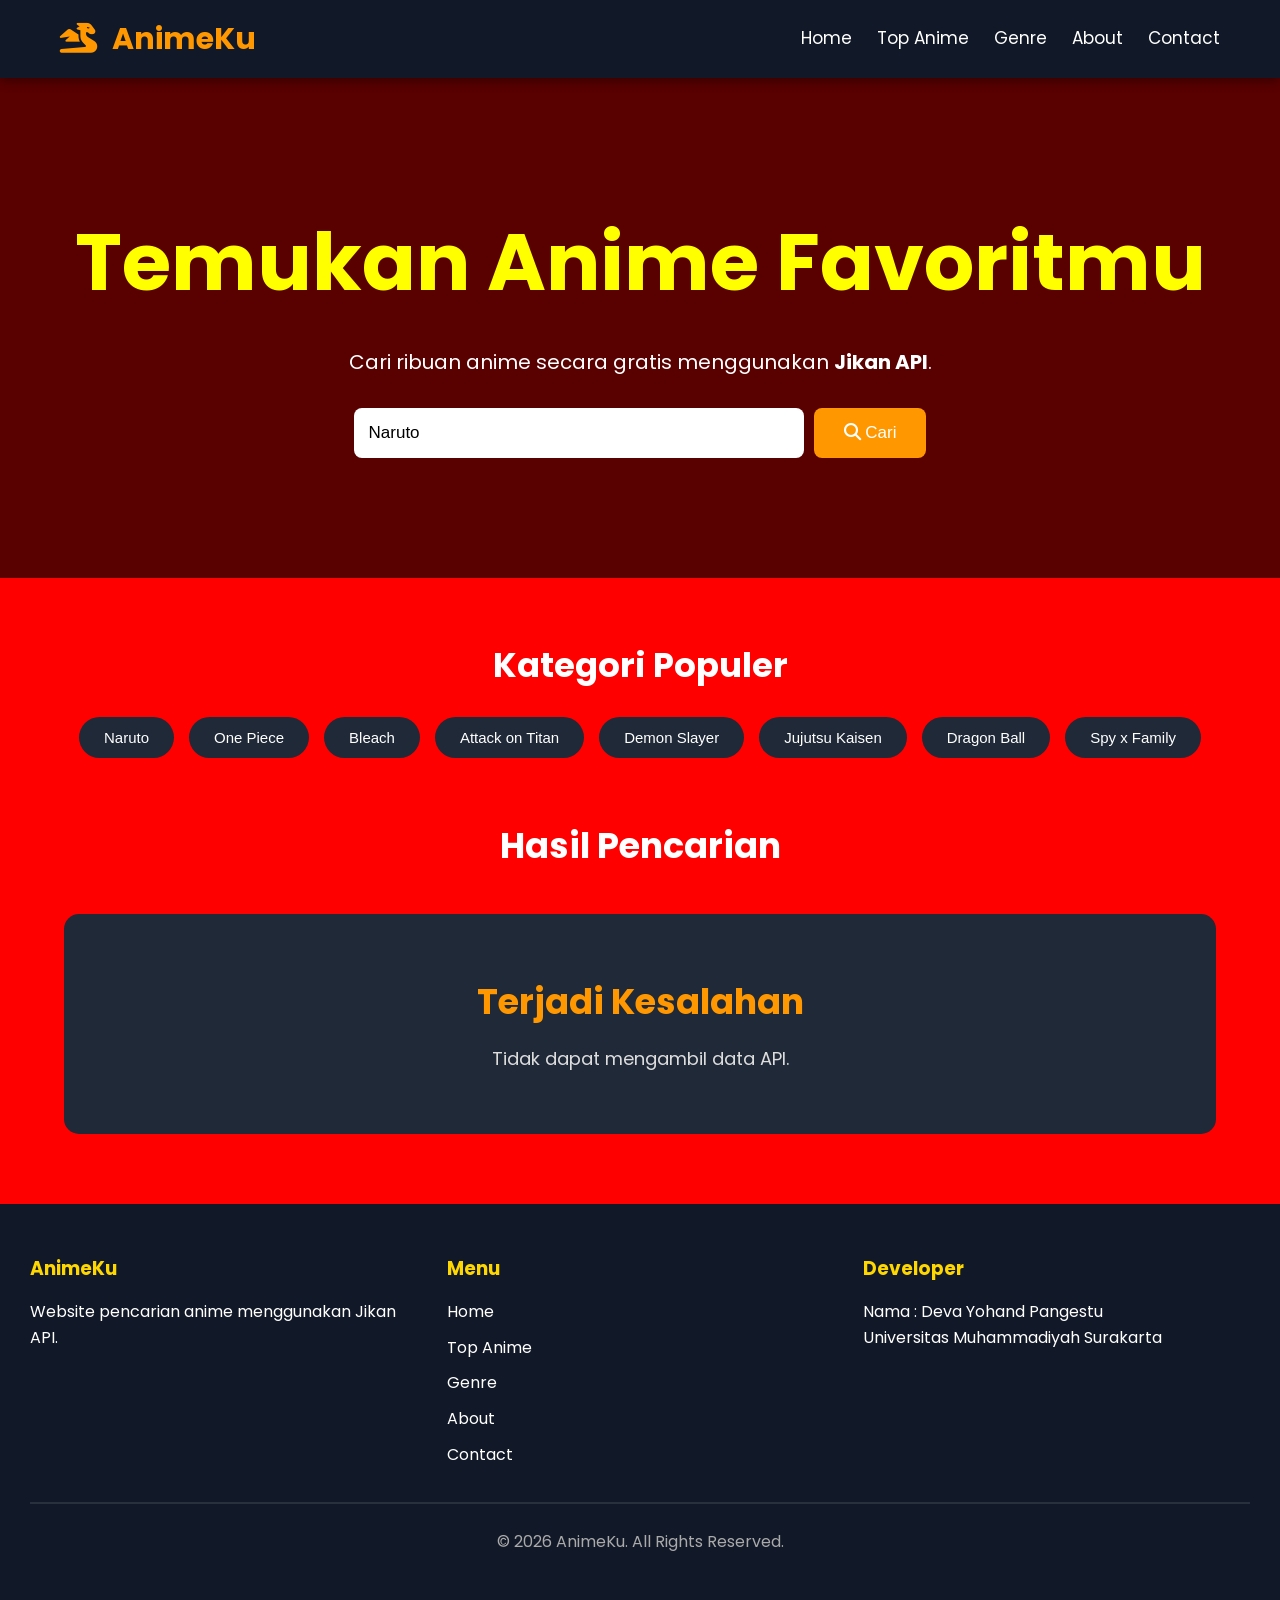
<file: index.HTML>
<!DOCTYPE html>
<html lang="id">
<head>
    <meta charset="UTF-8">
    <meta name="viewport" content="width=device-width, initial-scale=1.0">

    <title>AnimeKu - Website Informasi Anime</title>

    <link rel="stylesheet" href="style.css">

    <!-- Font Awesome -->
    <link rel="stylesheet"
    href="https://cdnjs.cloudflare.com/ajax/libs/font-awesome/6.6.0/css/all.min.css">

    <!-- Google Font -->
    <link href="https://fonts.googleapis.com/css2?family=Poppins:wght@300;400;500;600;700&display=swap" rel="stylesheet">

</head>

<body>

<!-- ================= NAVBAR ================= -->

<nav>

    <div class="logo">
        <i class="fa-solid fa-dragon"></i>
        AnimeKu
    </div>

    <ul>

        <li><a href="index.html">Home</a></li>
        <li><a href="topanime.html">Top Anime</a></li>
        <li><a href="genre.html">Genre</a></li>
        <li><a href="about.html">About</a></li>
        <li><a href="contact.html">Contact</a></li> 

    </ul>

</nav>

<!-- ================= HERO ================= -->

<section class="hero">

    <div class="hero-text">

        <h1>Temukan Anime Favoritmu</h1>

        <p>

            Cari ribuan anime secara gratis menggunakan
            <strong>Jikan API</strong>.

        </p>

        <div class="search-box">

            <input
            type="text"
            id="search"
            placeholder="Masukkan Judul Anime">

            <button onclick="searchAnime()">

                <i class="fa-solid fa-magnifying-glass"></i>

                Cari

            </button>

        </div>

    </div>

</section>

<!-- ================= CATEGORY ================= -->

<section class="kategori">

<h2>Kategori Populer</h2>

<div class="category-list">

<button onclick="quickSearch('Naruto')">
Naruto
</button>

<button onclick="quickSearch('One Piece')">
One Piece
</button>

<button onclick="quickSearch('Bleach')">
Bleach
</button>

<button onclick="quickSearch('Attack on Titan')">
Attack on Titan
</button>

<button onclick="quickSearch('Demon Slayer')">
Demon Slayer
</button>

<button onclick="quickSearch('Jujutsu Kaisen')">
Jujutsu Kaisen
</button>

<button onclick="quickSearch('Dragon Ball')">
Dragon Ball
</button>

<button onclick="quickSearch('Spy x Family')">
Spy x Family
</button>

</div>

</section>

<!-- ================= LOADING ================= -->

<div id="loading" class="loading">

<div class="spinner"></div>

<p>Mengambil data anime...</p>

</div>

<!-- ================= HASIL ================= -->

<section class="hasil">

<h2>

Hasil Pencarian

</h2>

<div id="anime-container">

<div class="welcome">

<i class="fa-solid fa-tv"></i>

<h3>

Selamat Datang di AnimeKu

</h3>

<p>

Silakan cari anime favoritmu menggunakan kolom pencarian di atas.

</p>

</div>

</div>

</section>

<!-- ================= FOOTER ================= -->

<footer>

<div class="footer-content">

<div>

<h3>AnimeKu</h3>

<p>

Website pencarian anime menggunakan
Jikan API.

</p>

</div>

<div>

<h3>Menu</h3>

<ul>

<li><a href="index.HTML">Home</a></li>

<li><a href="topanime.HTML">Top Anime</a></li>

<li><a href="genre.HTML">Genre</a></li>

<li><a href="about.HTML">About</a></li>

<li><a href="contact.HTML">Contact</a></li>

</ul>

</div>

<div>

<h3>Developer</h3>

<p>

Nama :
Deva Yohand Pangestu

</p>

<p>

Universitas Muhammadiyah Surakarta

</p>

</div>

</div>

<hr>

<p class="copyright">

© 2026 AnimeKu.
All Rights Reserved.

</p>

</footer>

<!-- ================= SCRIPT ================= -->

<script src="script.js"></script>

<script>

document.getElementById("search")
.addEventListener("keypress",function(event){

if(event.key==="Enter"){

searchAnime();

}

});

function quickSearch(keyword){

document.getElementById("search").value=keyword;

searchAnime();

}

</script>

</body>
</html>
</file>
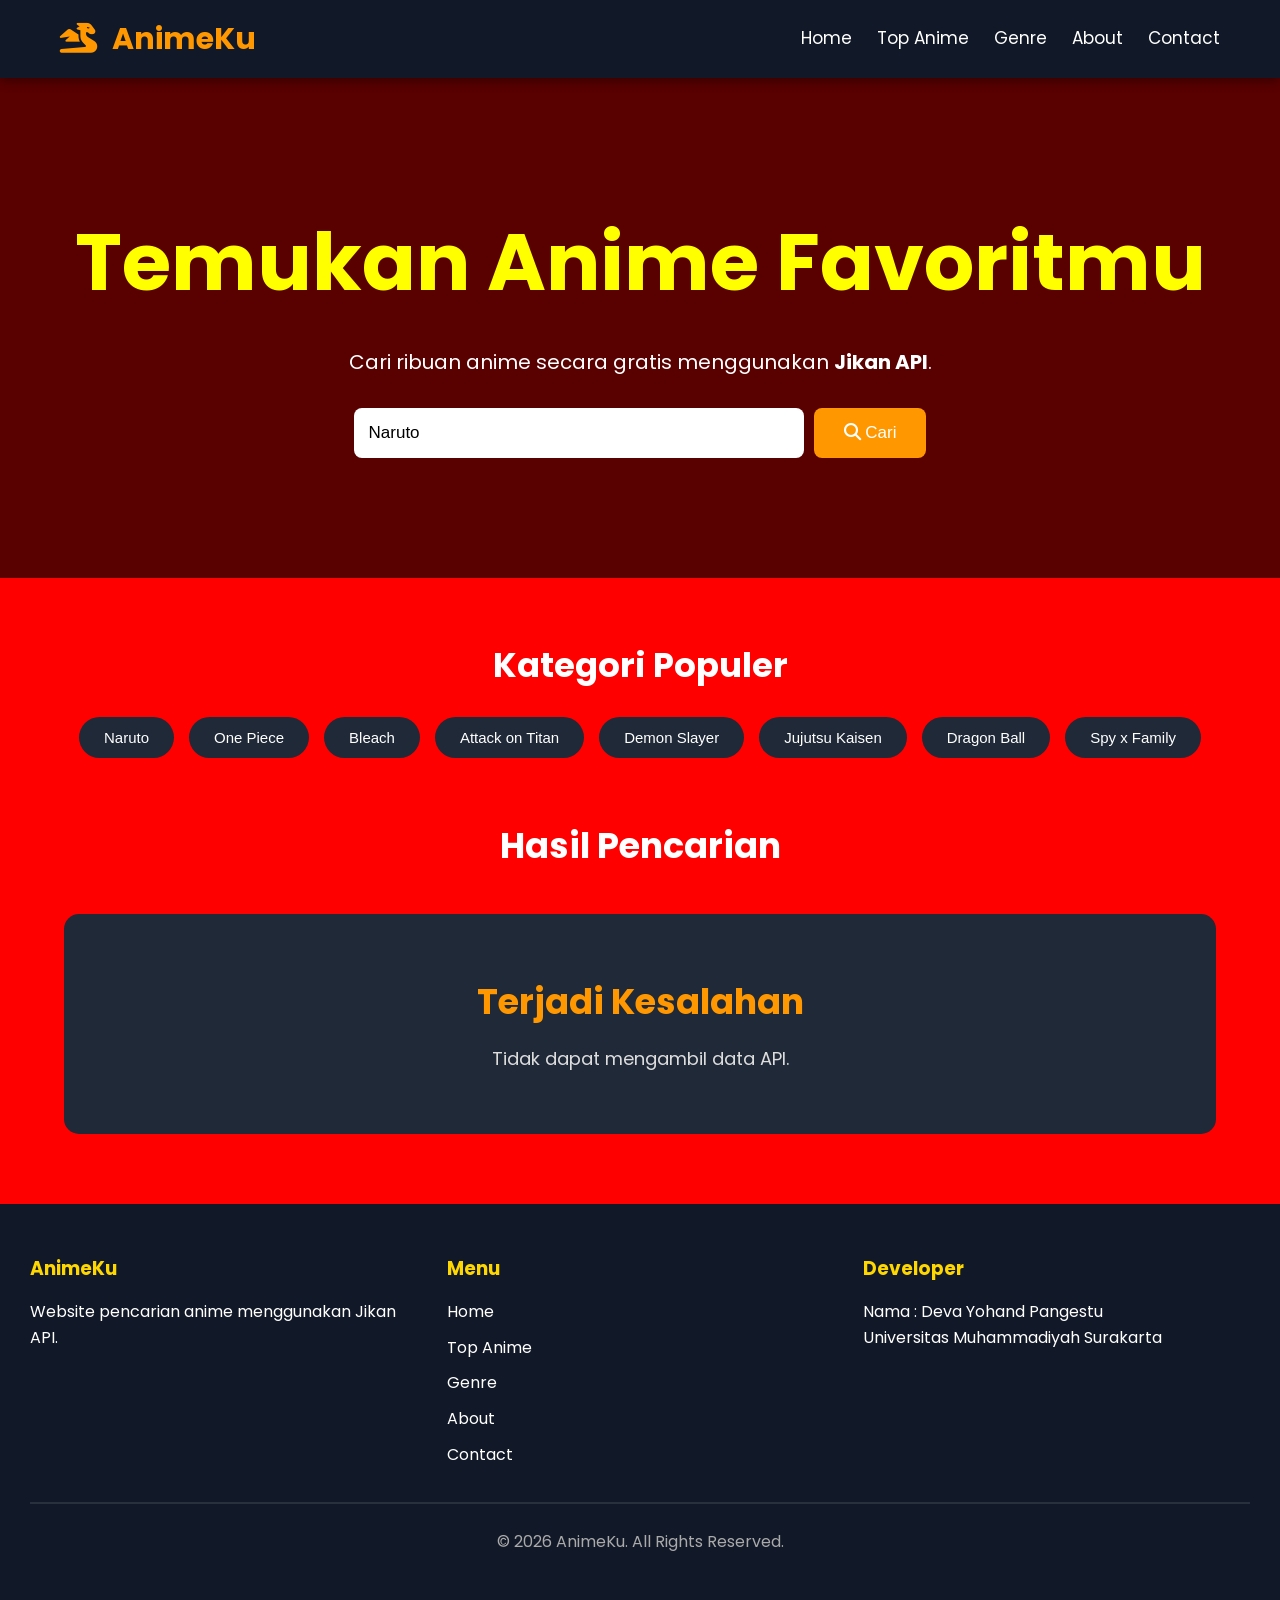
<file: index.html>
<!DOCTYPE html>
<html lang="id">
<head>
    <meta charset="UTF-8">
    <meta name="viewport" content="width=device-width, initial-scale=1.0">

    <title>AnimeKu - Website Informasi Anime</title>

    <link rel="stylesheet" href="style.css">

    <!-- Font Awesome -->
    <link rel="stylesheet"
    href="https://cdnjs.cloudflare.com/ajax/libs/font-awesome/6.6.0/css/all.min.css">

    <!-- Google Font -->
    <link href="https://fonts.googleapis.com/css2?family=Poppins:wght@300;400;500;600;700&display=swap" rel="stylesheet">

</head>

<body>

<!-- ================= NAVBAR ================= -->

<nav>

    <div class="logo">
        <i class="fa-solid fa-dragon"></i>
        AnimeKu
    </div>

    <ul>

        <li><a href="index.html">Home</a></li>
        <li><a href="topanime.html">Top Anime</a></li>
        <li><a href="genre.html">Genre</a></li>
        <li><a href="about.html">About</a></li>
        <li><a href="contact.html">Contact</a></li> 

    </ul>

</nav>

<!-- ================= HERO ================= -->

<section class="hero">

    <div class="hero-text">

        <h1>Temukan Anime Favoritmu</h1>

        <p>

            Cari ribuan anime secara gratis menggunakan
            <strong>Jikan API</strong>.

        </p>

        <div class="search-box">

            <input
            type="text"
            id="search"
            placeholder="Masukkan Judul Anime">

            <button onclick="searchAnime()">

                <i class="fa-solid fa-magnifying-glass"></i>

                Cari

            </button>

        </div>

    </div>

</section>

<!-- ================= CATEGORY ================= -->

<section class="kategori">

<h2>Kategori Populer</h2>

<div class="category-list">

<button onclick="quickSearch('Naruto')">
Naruto
</button>

<button onclick="quickSearch('One Piece')">
One Piece
</button>

<button onclick="quickSearch('Bleach')">
Bleach
</button>

<button onclick="quickSearch('Attack on Titan')">
Attack on Titan
</button>

<button onclick="quickSearch('Demon Slayer')">
Demon Slayer
</button>

<button onclick="quickSearch('Jujutsu Kaisen')">
Jujutsu Kaisen
</button>

<button onclick="quickSearch('Dragon Ball')">
Dragon Ball
</button>

<button onclick="quickSearch('Spy x Family')">
Spy x Family
</button>

</div>

</section>

<!-- ================= LOADING ================= -->

<div id="loading" class="loading">

<div class="spinner"></div>

<p>Mengambil data anime...</p>

</div>

<!-- ================= HASIL ================= -->

<section class="hasil">

<h2>

Hasil Pencarian

</h2>

<div id="anime-container">

<div class="welcome">

<i class="fa-solid fa-tv"></i>

<h3>

Selamat Datang di AnimeKu

</h3>

<p>

Silakan cari anime favoritmu menggunakan kolom pencarian di atas.

</p>

</div>

</div>

</section>

<!-- ================= FOOTER ================= -->

<footer>

<div class="footer-content">

<div>

<h3>AnimeKu</h3>

<p>

Website pencarian anime menggunakan
Jikan API.

</p>

</div>

<div>

<h3>Menu</h3>

<ul>

<li><a href="index.HTML">Home</a></li>

<li><a href="topanime.HTML">Top Anime</a></li>

<li><a href="genre.HTML">Genre</a></li>

<li><a href="about.HTML">About</a></li>

<li><a href="contact.HTML">Contact</a></li>

</ul>

</div>

<div>

<h3>Developer</h3>

<p>

Nama :
Deva Yohand Pangestu

</p>

<p>

Universitas Muhammadiyah Surakarta

</p>

</div>

</div>

<hr>

<p class="copyright">

© 2026 AnimeKu.
All Rights Reserved.

</p>

</footer>

<!-- ================= SCRIPT ================= -->

<script src="script.js"></script>

<script>

document.getElementById("search")
.addEventListener("keypress",function(event){

if(event.key==="Enter"){

searchAnime();

}

});

function quickSearch(keyword){

document.getElementById("search").value=keyword;

searchAnime();

}

</script>

</body>
</html>
</file>
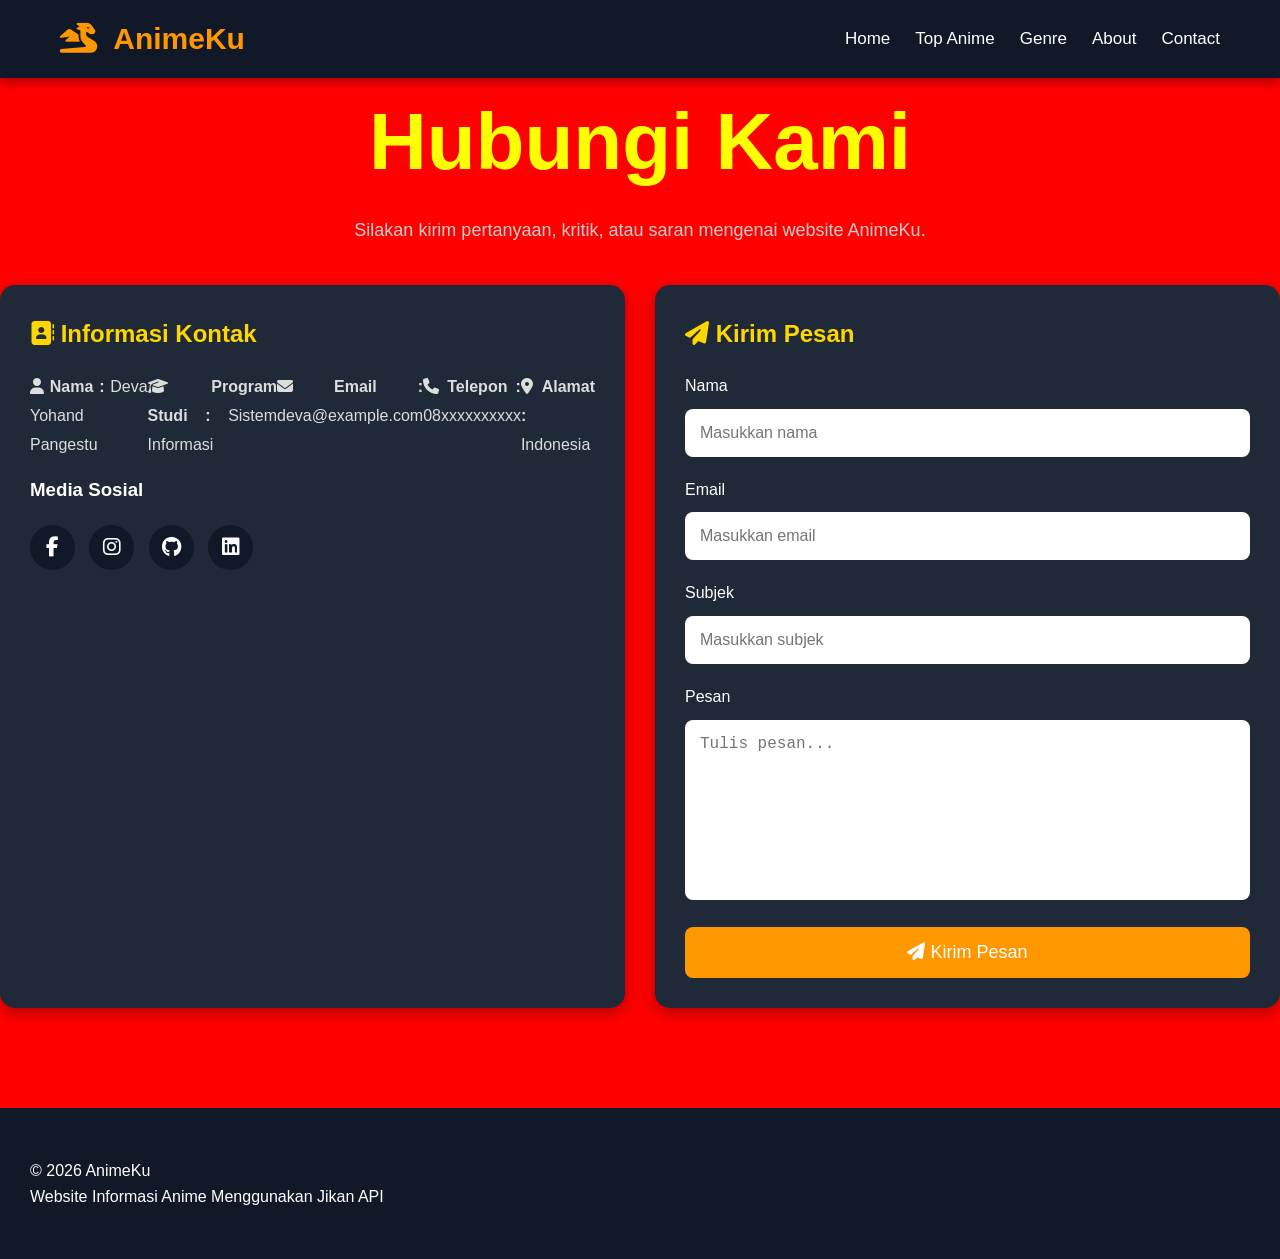
<file: contact.HTML>
<!DOCTYPE html>
<html lang="id">

<head>

<meta charset="UTF-8">
<meta name="viewport" content="width=device-width, initial-scale=1.0">

<title>Contact | AnimeKu</title>

<link rel="stylesheet" href="style.css">

<link rel="stylesheet"
href="https://cdnjs.cloudflare.com/ajax/libs/font-awesome/6.6.0/css/all.min.css">


</head>

<body>

<nav>

<div class="logo">

<i class="fa-solid fa-dragon"></i>

AnimeKu

</div>

<ul>

<li><a href="index.html">Home</a></li>
<li><a href="topanime.html">Top Anime</a></li>
<li><a href="genre.html">Genre</a></li>
<li><a href="about.html">About</a></li>
<li><a href="contact.html">Contact</a></li>

</ul>

</nav>

<div class="container">

<div class="title">

<h1>Hubungi Kami</h1>

<p>

Silakan kirim pertanyaan, kritik, atau saran mengenai website AnimeKu.

</p>

</div>

<div class="contact-wrapper">

<div class="card">

<h2>

<i class="fa-solid fa-address-book"></i>

Informasi Kontak

</h2>

<div class="info">

<p>

<i class="fa-solid fa-user"></i>

<b>Nama :</b>

Deva Yohand Pangestu

</p>

<p>

<i class="fa-solid fa-graduation-cap"></i>

<b>Program Studi :</b>

Sistem Informasi

</p>

<p>

<i class="fa-solid fa-envelope"></i>

<b>Email :</b>

deva@example.com

</p>

<p>

<i class="fa-solid fa-phone"></i>

<b>Telepon :</b>

08xxxxxxxxxx

</p>

<p>

<i class="fa-solid fa-location-dot"></i>

<b>Alamat :</b>

Indonesia

</p>

</div>

<h3>Media Sosial</h3>

<div class="social">

<a href="#"><i class="fab fa-facebook-f"></i></a>

<a href="#"><i class="fab fa-instagram"></i></a>

<a href="#"><i class="fab fa-github"></i></a>

<a href="#"><i class="fab fa-linkedin"></i></a>

</div>

</div>

<div class="card">

<h2>

<i class="fa-solid fa-paper-plane"></i>

Kirim Pesan

</h2>

<form action="#" method="post">

<label>Nama</label>

<input
type="text"
name="nama"
placeholder="Masukkan nama"
required>

<label>Email</label>

<input
type="email"
name="email"
placeholder="Masukkan email"
required>

<label>Subjek</label>

<input
type="text"
name="subjek"
placeholder="Masukkan subjek"
required>

<label>Pesan</label>

<textarea
name="pesan"
placeholder="Tulis pesan..."
required></textarea>

<button type="submit">

<i class="fa-solid fa-paper-plane"></i>

Kirim Pesan

</button>

</form>

</div>

</div>

</div>

<footer>

<p>

© 2026 AnimeKu

</p>

<p>

Website Informasi Anime Menggunakan Jikan API

</p>

</footer>

</body>

</html>
</file>
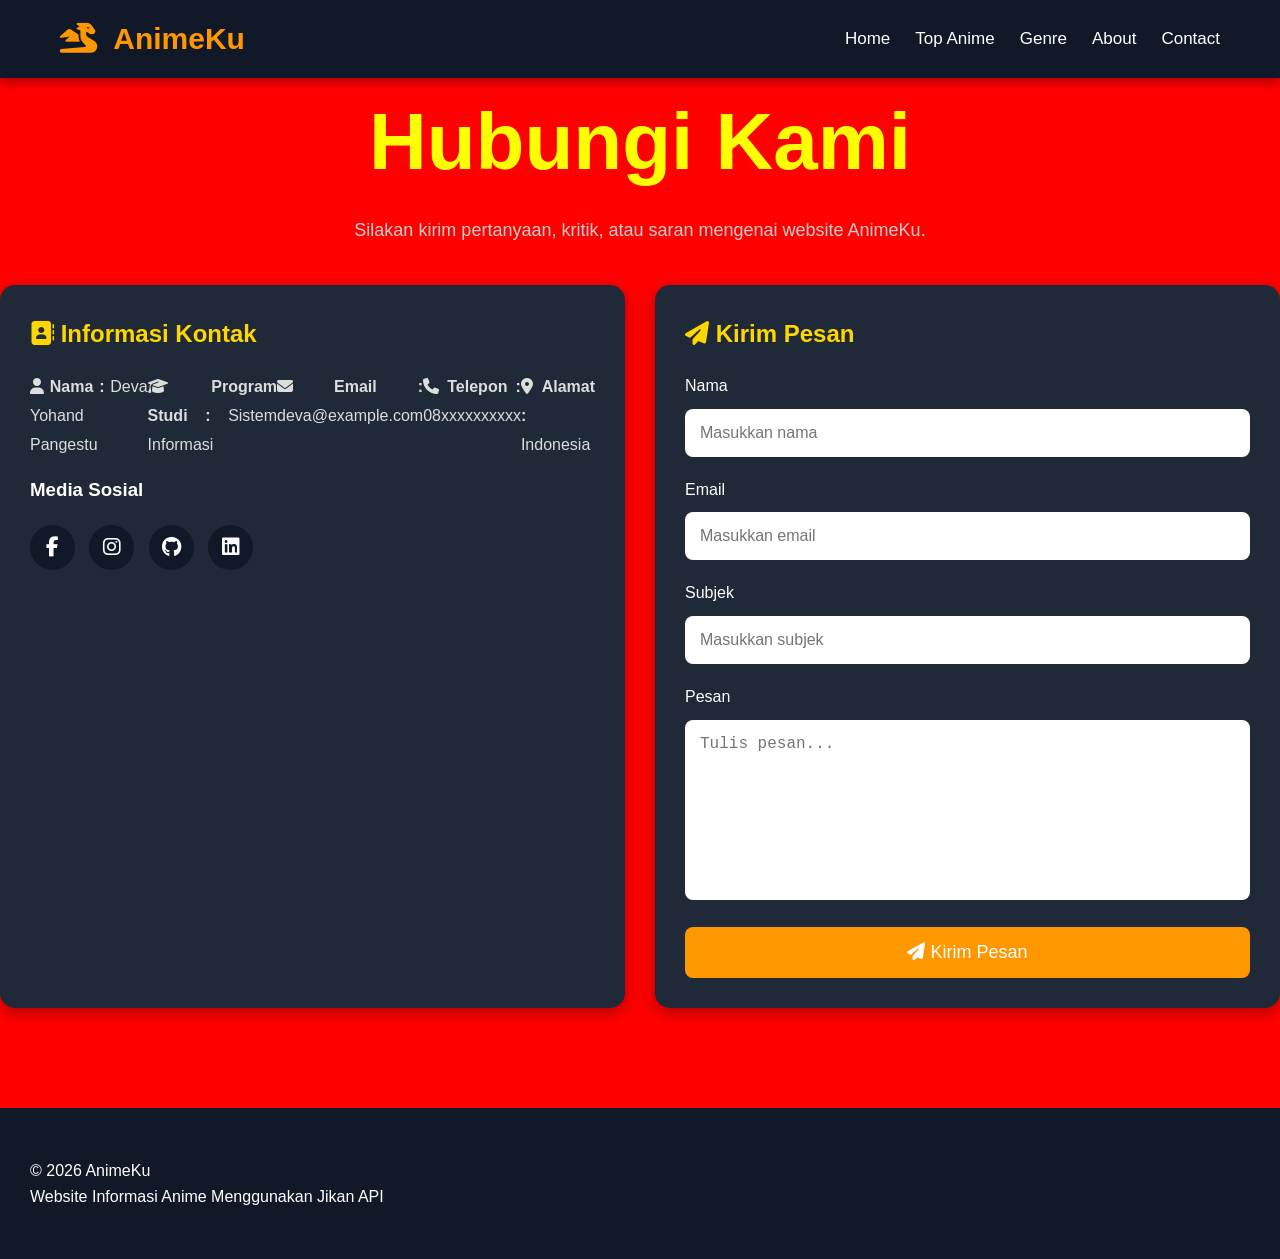
<file: contact.html>
<!DOCTYPE html>
<html lang="id">

<head>

<meta charset="UTF-8">
<meta name="viewport" content="width=device-width, initial-scale=1.0">

<title>Contact | AnimeKu</title>

<link rel="stylesheet" href="style.css">

<link rel="stylesheet"
href="https://cdnjs.cloudflare.com/ajax/libs/font-awesome/6.6.0/css/all.min.css">


</head>

<body>

<nav>

<div class="logo">

<i class="fa-solid fa-dragon"></i>

AnimeKu

</div>

<ul>

<li><a href="index.html">Home</a></li>
<li><a href="topanime.html">Top Anime</a></li>
<li><a href="genre.html">Genre</a></li>
<li><a href="about.html">About</a></li>
<li><a href="contact.html">Contact</a></li>

</ul>

</nav>

<div class="container">

<div class="title">

<h1>Hubungi Kami</h1>

<p>

Silakan kirim pertanyaan, kritik, atau saran mengenai website AnimeKu.

</p>

</div>

<div class="contact-wrapper">

<div class="card">

<h2>

<i class="fa-solid fa-address-book"></i>

Informasi Kontak

</h2>

<div class="info">

<p>

<i class="fa-solid fa-user"></i>

<b>Nama :</b>

Deva Yohand Pangestu

</p>

<p>

<i class="fa-solid fa-graduation-cap"></i>

<b>Program Studi :</b>

Sistem Informasi

</p>

<p>

<i class="fa-solid fa-envelope"></i>

<b>Email :</b>

deva@example.com

</p>

<p>

<i class="fa-solid fa-phone"></i>

<b>Telepon :</b>

08xxxxxxxxxx

</p>

<p>

<i class="fa-solid fa-location-dot"></i>

<b>Alamat :</b>

Indonesia

</p>

</div>

<h3>Media Sosial</h3>

<div class="social">

<a href="#"><i class="fab fa-facebook-f"></i></a>

<a href="#"><i class="fab fa-instagram"></i></a>

<a href="#"><i class="fab fa-github"></i></a>

<a href="#"><i class="fab fa-linkedin"></i></a>

</div>

</div>

<div class="card">

<h2>

<i class="fa-solid fa-paper-plane"></i>

Kirim Pesan

</h2>

<form action="#" method="post">

<label>Nama</label>

<input
type="text"
name="nama"
placeholder="Masukkan nama"
required>

<label>Email</label>

<input
type="email"
name="email"
placeholder="Masukkan email"
required>

<label>Subjek</label>

<input
type="text"
name="subjek"
placeholder="Masukkan subjek"
required>

<label>Pesan</label>

<textarea
name="pesan"
placeholder="Tulis pesan..."
required></textarea>

<button type="submit">

<i class="fa-solid fa-paper-plane"></i>

Kirim Pesan

</button>

</form>

</div>

</div>

</div>

<footer>

<p>

© 2026 AnimeKu

</p>

<p>

Website Informasi Anime Menggunakan Jikan API

</p>

</footer>

</body>

</html>
</file>
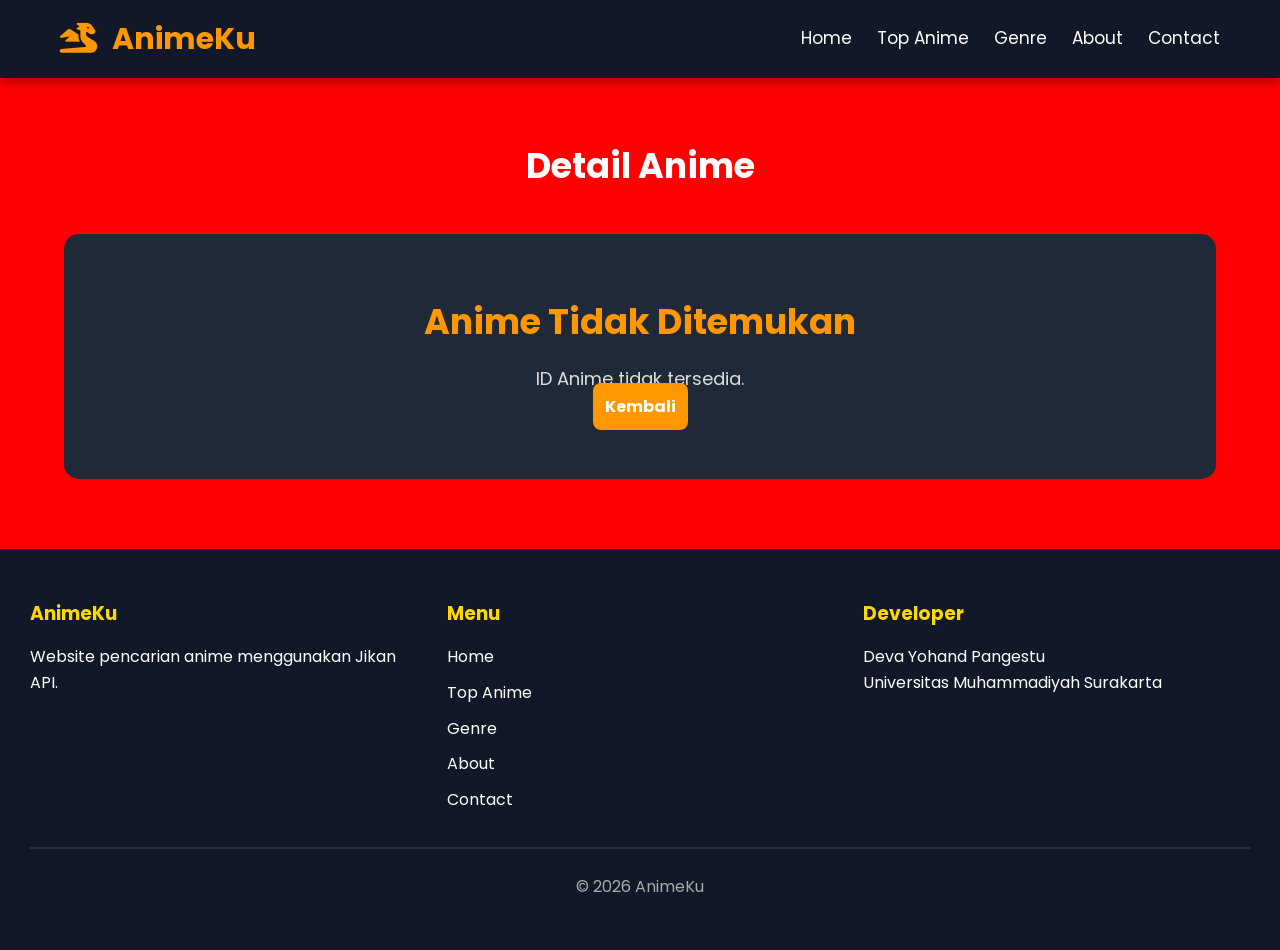
<file: detail.HTML>
<!DOCTYPE html>
<html lang="id">

<head>

<meta charset="UTF-8">

<meta name="viewport"
content="width=device-width, initial-scale=1.0">

<title>Detail Anime | AnimeKu</title>

<link rel="stylesheet" href="style.css">

<link rel="preconnect"
href="https://fonts.googleapis.com">

<link rel="preconnect"
href="https://fonts.gstatic.com"
crossorigin>

<link href="https://fonts.googleapis.com/css2?family=Poppins:wght@300;400;500;600;700&display=swap"
rel="stylesheet">

<link rel="stylesheet"
href="https://cdnjs.cloudflare.com/ajax/libs/font-awesome/6.6.0/css/all.min.css">

</head>

<body>

<!-- ================= NAVBAR ================= -->

<nav>

<div class="logo">

<i class="fa-solid fa-dragon"></i>

AnimeKu

</div>

<ul>

<li><a href="index.HTML">Home</a></li>

<li><a href="topanime.HTML">Top Anime</a></li>

<li><a href="genre.HTML">Genre</a></li>

<li><a href="about.HTML">About</a></li>

<li><a href="contact.HTML">Contact</a></li>

</ul>

</nav>

<!-- ================= DETAIL ================= -->

<section class="hasil">

<h2>

Detail Anime

</h2>

<div id="detail-container">

<div class="loading">

<div class="spinner"></div>

<p>

Mengambil data anime...

</p>

</div>

</div>

</section>

<footer>

<div class="footer-content">

<div>

<h3>

AnimeKu

</h3>

<p>

Website pencarian anime menggunakan
Jikan API.

</p>

</div>

<div>

<h3>

Menu

</h3>

<ul>

<li><a href="index.HTML">Home</a></li>

<li><a href="topanime.HTML">Top Anime</a></li>

<li><a href="genre.HTML">Genre</a></li>

<li><a href="about.HTML">About</a></li>

<li><a href="contact.HTML">Contact</a></li>

</ul>

</div>

<div>

<h3>

Developer

</h3>

<p>

Deva Yohand Pangestu

</p>

<p>

Universitas Muhammadiyah Surakarta

</p>

</div>

</div>

<hr>

<p class="copyright">

© 2026 AnimeKu

</p>

</footer>

<script>

const params = new URLSearchParams(window.location.search);

const id = params.get("id");

const container = document.getElementById("detail-container");

if(!id){

container.innerHTML=`

<div class="error">

<h2>

Anime Tidak Ditemukan

</h2>

<p>

ID Anime tidak tersedia.

</p>

<a

href="index.HTML"

class="btn-detail">

Kembali

</a>

</div>

`;

throw new Error("ID tidak ditemukan");

}

fetch("https://api.jikan.moe/v4/anime/"+id)

.then(response=>response.json())

.then(result=>{

const anime=result.data;

container.innerHTML=`

<div class="detail-card">

<div class="poster">

<img

src="${anime.images.jpg.large_image_url}"

alt="${anime.title}">

</div>

<div class="info">

<h1>

${anime.title}

</h1>
<div class="badge">

<span>

⭐ ${anime.score ?? "-"}

</span>

<span>

🎬 ${anime.episodes ?? "-" } Episode

</span>

<span>

${anime.status ?? "-"}

</span>

<span>

${anime.type ?? "-"}

</span>

</div>

<table>

<tr>

<td><strong>Judul Jepang</strong></td>

<td>${anime.title_japanese ?? "-"}</td>

</tr>

<tr>

<td><strong>Rating</strong></td>

<td>${anime.rating ?? "-"}</td>

</tr>

<tr>

<td><strong>Durasi</strong></td>

<td>${anime.duration ?? "-"}</td>

</tr>

<tr>

<td><strong>Source</strong></td>

<td>${anime.source ?? "-"}</td>

</tr>

<tr>

<td><strong>Season</strong></td>

<td>

${anime.season ?? "-"}

${anime.year ?? ""}

</td>

</tr>

<tr>

<td><strong>Rank</strong></td>

<td>

#${anime.rank ?? "-"}

</td>

</tr>

<tr>

<td><strong>Popularity</strong></td>

<td>

#${anime.popularity ?? "-"}

</td>

</tr>

<tr>

<td><strong>Members</strong></td>

<td>

${anime.members
? anime.members.toLocaleString()
: "-"}

</td>

</tr>

<tr>

<td><strong>Studio</strong></td>

<td>

${anime.studios.length

?

anime.studios.map(studio=>studio.name).join(", ")

:

"-"

}

</td>

</tr>

<tr>

<td><strong>Genre</strong></td>

<td>

${anime.genres.length

?

anime.genres.map(genre=>`

<span class="badge">

${genre.name}

</span>

`).join("")

:

"-"

}

</td>

</tr>

</table>

<div class="synopsis">

<h2>

Sinopsis

</h2>

<p>

${anime.synopsis ?? "Sinopsis tidak tersedia."}

</p>

</div>
<div class="button-group">

<a

href="index.HTML"

class="btn-detail">

<i class="fa-solid fa-arrow-left"></i>

Kembali

</a>

<a

href="${anime.url}"

target="_blank"

class="btn-mal">

<i class="fa-solid fa-up-right-from-square"></i>

MyAnimeList

</a>

</div>

</div>

</div>

${anime.trailer && anime.trailer.embed_url ? `

<div class="trailer">

<h2>

Trailer Anime

</h2>

<iframe

src="${anime.trailer.embed_url}"

allowfullscreen>

</iframe>

</div>

` : ""}

`;

})

.catch(error=>{

console.log(error);

container.innerHTML=`

<div class="error">

<h2>

Gagal Mengambil Data Anime

</h2>

<p>

Terjadi kesalahan saat mengambil data dari Jikan API.

Silakan coba lagi beberapa saat.

</p>

<a

href="index.HTML"

class="btn-detail">

<i class="fa-solid fa-arrow-left"></i>

Kembali ke Home

</a>

</div>

`;

});

</script>

</body>

</html>
</file>
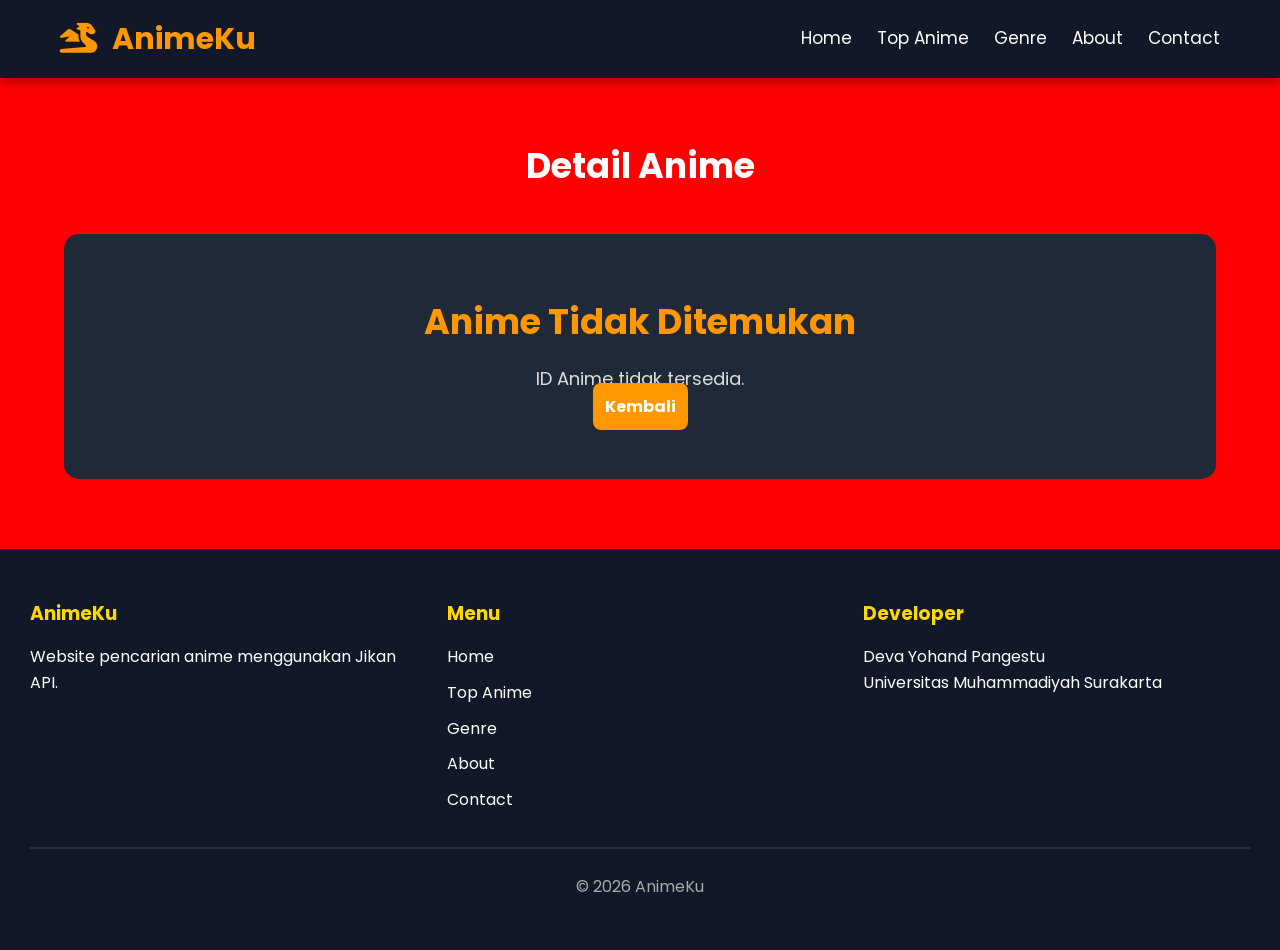
<file: detail.html>
<!DOCTYPE html>
<html lang="id">

<head>

<meta charset="UTF-8">

<meta name="viewport"
content="width=device-width, initial-scale=1.0">

<title>Detail Anime | AnimeKu</title>

<link rel="stylesheet" href="style.css">

<link rel="preconnect"
href="https://fonts.googleapis.com">

<link rel="preconnect"
href="https://fonts.gstatic.com"
crossorigin>

<link href="https://fonts.googleapis.com/css2?family=Poppins:wght@300;400;500;600;700&display=swap"
rel="stylesheet">

<link rel="stylesheet"
href="https://cdnjs.cloudflare.com/ajax/libs/font-awesome/6.6.0/css/all.min.css">

</head>

<body>

<!-- ================= NAVBAR ================= -->

<nav>

<div class="logo">

<i class="fa-solid fa-dragon"></i>

AnimeKu

</div>

<ul>

<li><a href="index.HTML">Home</a></li>

<li><a href="topanime.HTML">Top Anime</a></li>

<li><a href="genre.HTML">Genre</a></li>

<li><a href="about.HTML">About</a></li>

<li><a href="contact.HTML">Contact</a></li>

</ul>

</nav>

<!-- ================= DETAIL ================= -->

<section class="hasil">

<h2>

Detail Anime

</h2>

<div id="detail-container">

<div class="loading">

<div class="spinner"></div>

<p>

Mengambil data anime...

</p>

</div>

</div>

</section>

<footer>

<div class="footer-content">

<div>

<h3>

AnimeKu

</h3>

<p>

Website pencarian anime menggunakan
Jikan API.

</p>

</div>

<div>

<h3>

Menu

</h3>

<ul>

<li><a href="index.HTML">Home</a></li>

<li><a href="topanime.HTML">Top Anime</a></li>

<li><a href="genre.HTML">Genre</a></li>

<li><a href="about.HTML">About</a></li>

<li><a href="contact.HTML">Contact</a></li>

</ul>

</div>

<div>

<h3>

Developer

</h3>

<p>

Deva Yohand Pangestu

</p>

<p>

Universitas Muhammadiyah Surakarta

</p>

</div>

</div>

<hr>

<p class="copyright">

© 2026 AnimeKu

</p>

</footer>

<script>

const params = new URLSearchParams(window.location.search);

const id = params.get("id");

const container = document.getElementById("detail-container");

if(!id){

container.innerHTML=`

<div class="error">

<h2>

Anime Tidak Ditemukan

</h2>

<p>

ID Anime tidak tersedia.

</p>

<a

href="index.HTML"

class="btn-detail">

Kembali

</a>

</div>

`;

throw new Error("ID tidak ditemukan");

}

fetch("https://api.jikan.moe/v4/anime/"+id)

.then(response=>response.json())

.then(result=>{

const anime=result.data;

container.innerHTML=`

<div class="detail-card">

<div class="poster">

<img

src="${anime.images.jpg.large_image_url}"

alt="${anime.title}">

</div>

<div class="info">

<h1>

${anime.title}

</h1>
<div class="badge">

<span>

⭐ ${anime.score ?? "-"}

</span>

<span>

🎬 ${anime.episodes ?? "-" } Episode

</span>

<span>

${anime.status ?? "-"}

</span>

<span>

${anime.type ?? "-"}

</span>

</div>

<table>

<tr>

<td><strong>Judul Jepang</strong></td>

<td>${anime.title_japanese ?? "-"}</td>

</tr>

<tr>

<td><strong>Rating</strong></td>

<td>${anime.rating ?? "-"}</td>

</tr>

<tr>

<td><strong>Durasi</strong></td>

<td>${anime.duration ?? "-"}</td>

</tr>

<tr>

<td><strong>Source</strong></td>

<td>${anime.source ?? "-"}</td>

</tr>

<tr>

<td><strong>Season</strong></td>

<td>

${anime.season ?? "-"}

${anime.year ?? ""}

</td>

</tr>

<tr>

<td><strong>Rank</strong></td>

<td>

#${anime.rank ?? "-"}

</td>

</tr>

<tr>

<td><strong>Popularity</strong></td>

<td>

#${anime.popularity ?? "-"}

</td>

</tr>

<tr>

<td><strong>Members</strong></td>

<td>

${anime.members
? anime.members.toLocaleString()
: "-"}

</td>

</tr>

<tr>

<td><strong>Studio</strong></td>

<td>

${anime.studios.length

?

anime.studios.map(studio=>studio.name).join(", ")

:

"-"

}

</td>

</tr>

<tr>

<td><strong>Genre</strong></td>

<td>

${anime.genres.length

?

anime.genres.map(genre=>`

<span class="badge">

${genre.name}

</span>

`).join("")

:

"-"

}

</td>

</tr>

</table>

<div class="synopsis">

<h2>

Sinopsis

</h2>

<p>

${anime.synopsis ?? "Sinopsis tidak tersedia."}

</p>

</div>
<div class="button-group">

<a

href="index.HTML"

class="btn-detail">

<i class="fa-solid fa-arrow-left"></i>

Kembali

</a>

<a

href="${anime.url}"

target="_blank"

class="btn-mal">

<i class="fa-solid fa-up-right-from-square"></i>

MyAnimeList

</a>

</div>

</div>

</div>

${anime.trailer && anime.trailer.embed_url ? `

<div class="trailer">

<h2>

Trailer Anime

</h2>

<iframe

src="${anime.trailer.embed_url}"

allowfullscreen>

</iframe>

</div>

` : ""}

`;

})

.catch(error=>{

console.log(error);

container.innerHTML=`

<div class="error">

<h2>

Gagal Mengambil Data Anime

</h2>

<p>

Terjadi kesalahan saat mengambil data dari Jikan API.

Silakan coba lagi beberapa saat.

</p>

<a

href="index.HTML"

class="btn-detail">

<i class="fa-solid fa-arrow-left"></i>

Kembali ke Home

</a>

</div>

`;

});

</script>

</body>

</html>
</file>
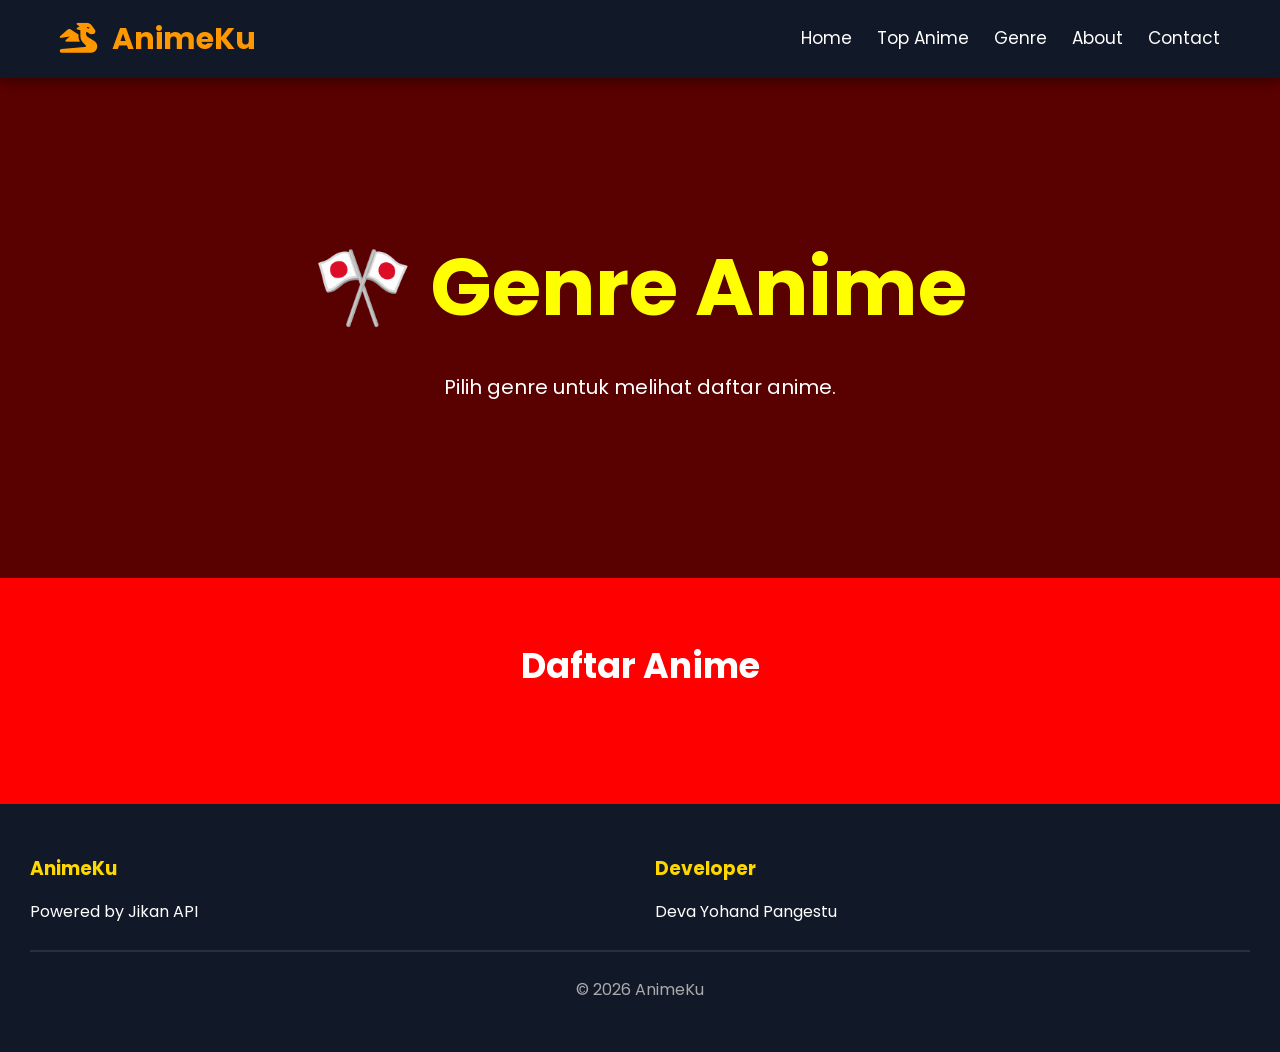
<file: genre.HTML>
<!DOCTYPE html>
<html lang="id">

<head>

<meta charset="UTF-8">

<meta name="viewport"
content="width=device-width, initial-scale=1.0">

<title>Genre Anime | AnimeKu</title>

<link rel="stylesheet" href="style.css">

<link rel="preconnect"
href="https://fonts.googleapis.com">

<link rel="preconnect"
href="https://fonts.gstatic.com"
crossorigin>

<link href="https://fonts.googleapis.com/css2?family=Poppins:wght@300;400;500;600;700&display=swap"
rel="stylesheet">

<link rel="stylesheet"
href="https://cdnjs.cloudflare.com/ajax/libs/font-awesome/6.6.0/css/all.min.css">

</head>

<body>

<!-- NAVBAR -->

<nav>

<div class="logo">

<i class="fa-solid fa-dragon"></i>

AnimeKu

</div>

<ul>

<li><a href="index.html">Home</a></li>

<li><a href="topanime.html">Top Anime</a></li>

<li><a href="genre.html">Genre</a></li>

<li><a href="about.html">About</a></li>

<li><a href="contact.html">Contact</a></li>

</ul>

</nav>

<!-- HERO -->

<section class="hero">

<div class="hero-text">

<h1>

🎌 Genre Anime

</h1>

<p>

Pilih genre untuk melihat daftar anime.

</p>

</div>

</section>

<div class="container">

<div id="genre-list" class="category-list">

</div>

<section class="hasil">

<h2>

Daftar Anime

</h2>

<div id="anime-container">

<div class="loading">

<div class="spinner"></div>

<p>

Mengambil data...

</p>

</div>

</div>

</section>

</div>

<footer>

<div class="footer-content">

<div>

<h3>

AnimeKu

</h3>

<p>

Powered by Jikan API

</p>

</div>

<div>

<h3>

Developer

</h3>

<p>

Deva Yohand Pangestu

</p>

</div>

</div>

<hr>

<p class="copyright">

© 2026 AnimeKu

</p>

</footer>

<script>

const genreContainer=document.getElementById("genre-list");

const animeContainer=document.getElementById("anime-container");

fetch("https://api.jikan.moe/v4/genres/anime")

.then(response=>response.json())

.then(result=>{

let html="";

result.data.forEach(genre=>{

html+=`

<button
onclick="loadGenre(${genre.mal_id})">

${genre.name}

</button>

`;

});

genreContainer.innerHTML=html;

loadGenre(1);

});
// ======================================
// LOAD ANIME BERDASARKAN GENRE
// ======================================

function loadGenre(id){

animeContainer.innerHTML=`

<div class="loading">

<div class="spinner"></div>

<p>

Mengambil data anime...

</p>

</div>

`;

fetch(`https://api.jikan.moe/v4/anime?genres=${id}&limit=24`)

.then(response=>response.json())

.then(result=>{

let html="";

if(result.data.length==0){

animeContainer.innerHTML=`

<div class="error">

<h2>

Anime Tidak Ditemukan

</h2>

<p>

Tidak ada anime pada genre ini.

</p>

</div>

`;

return;

}

result.data.forEach(anime=>{

let synopsis=anime.synopsis ?? "";

if(synopsis.length>150){

synopsis=synopsis.substring(0,150)+"...";

}

html+=`

<div class="anime-card">

<div class="anime-image">

<img
src="${anime.images.jpg.large_image_url}"
alt="${anime.title}">

</div>

<div class="anime-body">

<h2>

${anime.title}

</h2>

<div class="rating">

⭐ ${anime.score ?? "-"}

</div>

<div class="info">

<span>

🎬 ${anime.episodes ?? "-" } Episode

</span>

<span>

📅 ${anime.year ?? "-"}

</span>

</div>

<div class="badge">

<span>

${anime.type ?? "-"}

</span>

<span>

${anime.status ?? "-"}

</span>

</div>

<p>

${synopsis}

</p>

<div class="button-group">

<a

href="detail.html?id=${anime.mal_id}"

class="btn-detail">

<i class="fa-solid fa-circle-info"></i>

Lihat Detail

</a>

<a

href="${anime.url}"

target="_blank"

class="btn-mal">

<i class="fa-solid fa-arrow-up-right-from-square"></i>

MyAnimeList

</a>

</div>

</div>

</div>

`;

});

animeContainer.innerHTML=html;

})

.catch(error=>{

console.log(error);

animeContainer.innerHTML=`

<div class="error">

<h2>

Gagal Mengambil Data

</h2>

<p>

Tidak dapat mengambil data dari Jikan API.

Silakan coba lagi.

</p>

</div>

`;

});

}

</script>

</body>

</html>
</file>
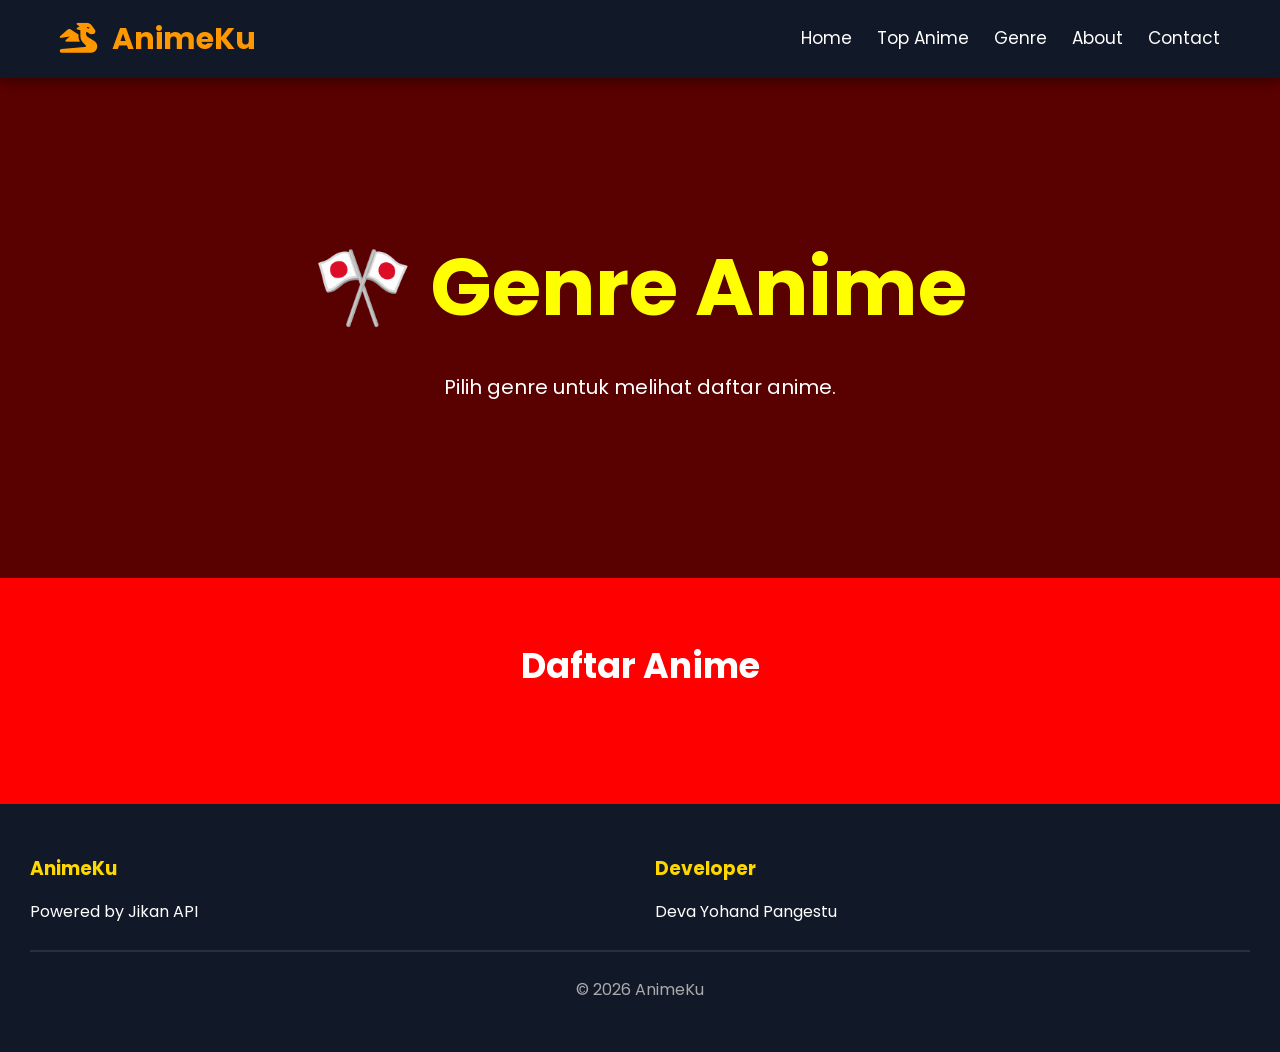
<file: genre.html>
<!DOCTYPE html>
<html lang="id">

<head>

<meta charset="UTF-8">

<meta name="viewport"
content="width=device-width, initial-scale=1.0">

<title>Genre Anime | AnimeKu</title>

<link rel="stylesheet" href="style.css">

<link rel="preconnect"
href="https://fonts.googleapis.com">

<link rel="preconnect"
href="https://fonts.gstatic.com"
crossorigin>

<link href="https://fonts.googleapis.com/css2?family=Poppins:wght@300;400;500;600;700&display=swap"
rel="stylesheet">

<link rel="stylesheet"
href="https://cdnjs.cloudflare.com/ajax/libs/font-awesome/6.6.0/css/all.min.css">

</head>

<body>

<!-- NAVBAR -->

<nav>

<div class="logo">

<i class="fa-solid fa-dragon"></i>

AnimeKu

</div>

<ul>

<li><a href="index.html">Home</a></li>

<li><a href="topanime.html">Top Anime</a></li>

<li><a href="genre.html">Genre</a></li>

<li><a href="about.html">About</a></li>

<li><a href="contact.html">Contact</a></li>

</ul>

</nav>

<!-- HERO -->

<section class="hero">

<div class="hero-text">

<h1>

🎌 Genre Anime

</h1>

<p>

Pilih genre untuk melihat daftar anime.

</p>

</div>

</section>

<div class="container">

<div id="genre-list" class="category-list">

</div>

<section class="hasil">

<h2>

Daftar Anime

</h2>

<div id="anime-container">

<div class="loading">

<div class="spinner"></div>

<p>

Mengambil data...

</p>

</div>

</div>

</section>

</div>

<footer>

<div class="footer-content">

<div>

<h3>

AnimeKu

</h3>

<p>

Powered by Jikan API

</p>

</div>

<div>

<h3>

Developer

</h3>

<p>

Deva Yohand Pangestu

</p>

</div>

</div>

<hr>

<p class="copyright">

© 2026 AnimeKu

</p>

</footer>

<script>

const genreContainer=document.getElementById("genre-list");

const animeContainer=document.getElementById("anime-container");

fetch("https://api.jikan.moe/v4/genres/anime")

.then(response=>response.json())

.then(result=>{

let html="";

result.data.forEach(genre=>{

html+=`

<button
onclick="loadGenre(${genre.mal_id})">

${genre.name}

</button>

`;

});

genreContainer.innerHTML=html;

loadGenre(1);

});
// ======================================
// LOAD ANIME BERDASARKAN GENRE
// ======================================

function loadGenre(id){

animeContainer.innerHTML=`

<div class="loading">

<div class="spinner"></div>

<p>

Mengambil data anime...

</p>

</div>

`;

fetch(`https://api.jikan.moe/v4/anime?genres=${id}&limit=24`)

.then(response=>response.json())

.then(result=>{

let html="";

if(result.data.length==0){

animeContainer.innerHTML=`

<div class="error">

<h2>

Anime Tidak Ditemukan

</h2>

<p>

Tidak ada anime pada genre ini.

</p>

</div>

`;

return;

}

result.data.forEach(anime=>{

let synopsis=anime.synopsis ?? "";

if(synopsis.length>150){

synopsis=synopsis.substring(0,150)+"...";

}

html+=`

<div class="anime-card">

<div class="anime-image">

<img
src="${anime.images.jpg.large_image_url}"
alt="${anime.title}">

</div>

<div class="anime-body">

<h2>

${anime.title}

</h2>

<div class="rating">

⭐ ${anime.score ?? "-"}

</div>

<div class="info">

<span>

🎬 ${anime.episodes ?? "-" } Episode

</span>

<span>

📅 ${anime.year ?? "-"}

</span>

</div>

<div class="badge">

<span>

${anime.type ?? "-"}

</span>

<span>

${anime.status ?? "-"}

</span>

</div>

<p>

${synopsis}

</p>

<div class="button-group">

<a

href="detail.html?id=${anime.mal_id}"

class="btn-detail">

<i class="fa-solid fa-circle-info"></i>

Lihat Detail

</a>

<a

href="${anime.url}"

target="_blank"

class="btn-mal">

<i class="fa-solid fa-arrow-up-right-from-square"></i>

MyAnimeList

</a>

</div>

</div>

</div>

`;

});

animeContainer.innerHTML=html;

})

.catch(error=>{

console.log(error);

animeContainer.innerHTML=`

<div class="error">

<h2>

Gagal Mengambil Data

</h2>

<p>

Tidak dapat mengambil data dari Jikan API.

Silakan coba lagi.

</p>

</div>

`;

});

}

</script>

</body>

</html>
</file>
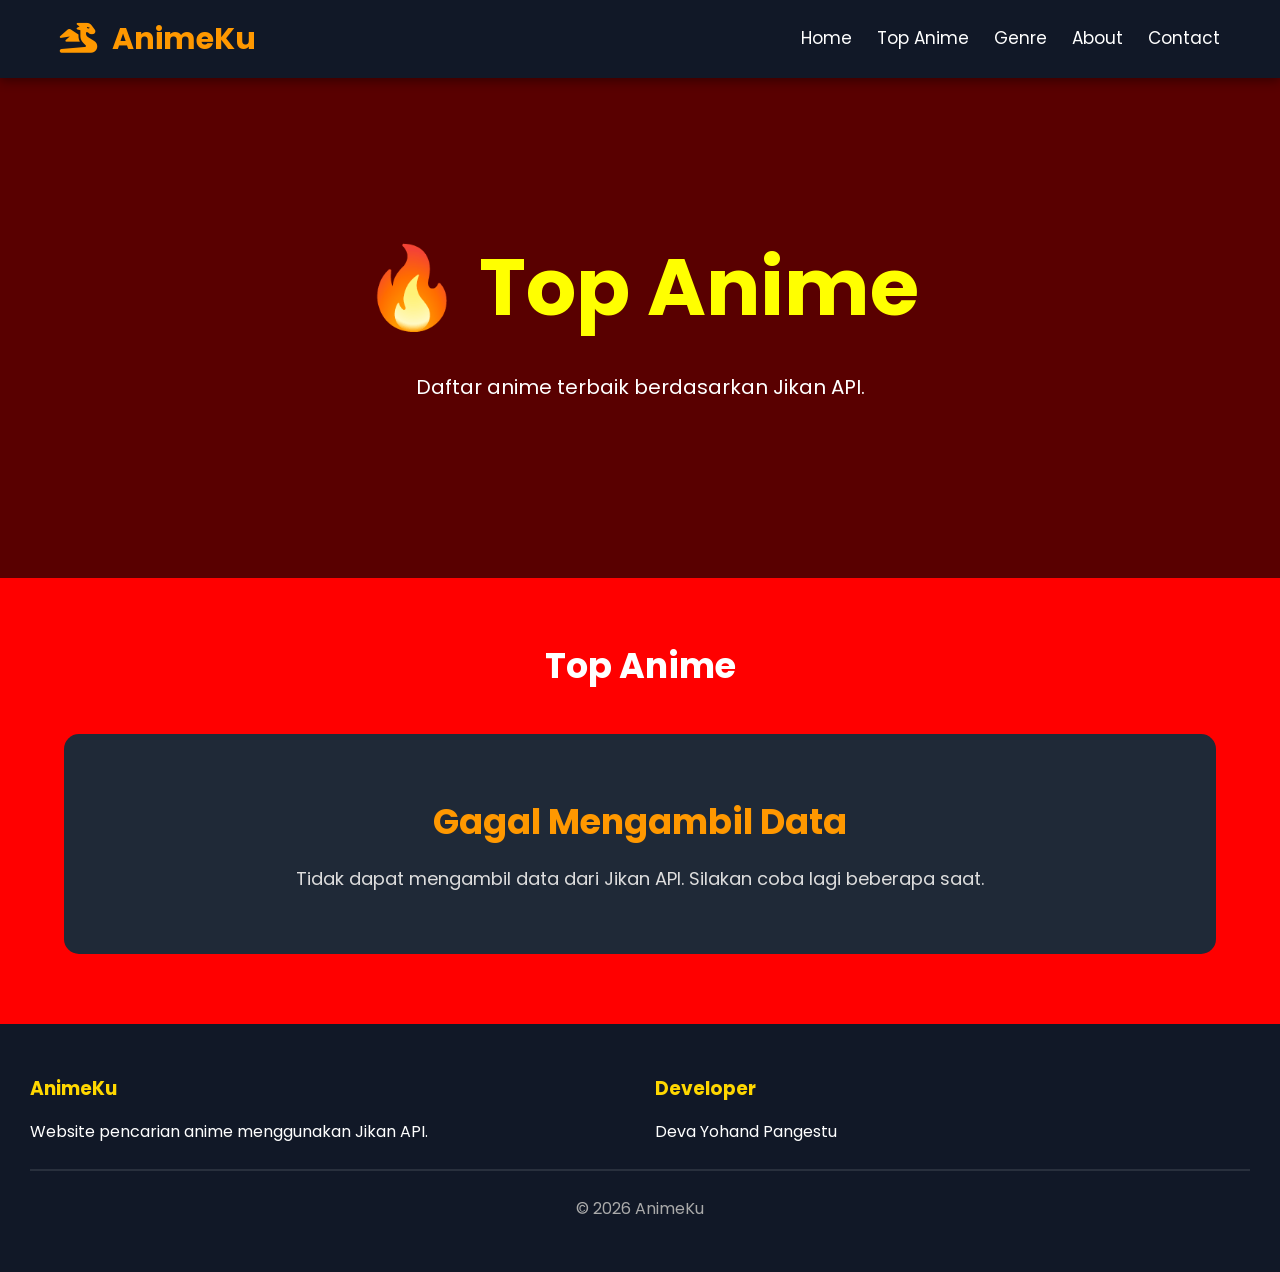
<file: topanime.HTML>
<!DOCTYPE html>
<html lang="id">

<head>

<meta charset="UTF-8">

<meta name="viewport"
content="width=device-width, initial-scale=1.0">

<title>Top Anime | AnimeKu</title>

<link rel="stylesheet" href="style.css">

<link rel="preconnect"
href="https://fonts.googleapis.com">

<link rel="preconnect"
href="https://fonts.gstatic.com"
crossorigin>

<link href="https://fonts.googleapis.com/css2?family=Poppins:wght@300;400;500;600;700&display=swap"
rel="stylesheet">

<link rel="stylesheet"
href="https://cdnjs.cloudflare.com/ajax/libs/font-awesome/6.6.0/css/all.min.css">

</head>

<body>

<!-- NAVBAR -->

<nav>

<div class="logo">

<i class="fa-solid fa-dragon"></i>

AnimeKu

</div>

<ul>

<li><a href="index.html">Home</a></li>

<li><a href="topanime.html">Top Anime</a></li>

<li><a href="genre.html">Genre</a></li>

<li><a href="about.html">About</a></li>

<li><a href="contact.html">Contact</a></li>

</ul>

</nav>

<!-- HERO -->

<section class="hero">

<div class="hero-text">

<h1>

🔥 Top Anime

</h1>

<p>

Daftar anime terbaik berdasarkan
Jikan API.

</p>

</div>

</section>

<!-- CONTENT -->

<section class="hasil">

<h2>

Top Anime

</h2>

<div id="anime-container">

<div class="loading">

<div class="spinner"></div>

<p>

Mengambil data anime...

</p>

</div>

</div>

</section>

<footer>

<div class="footer-content">

<div>

<h3>

AnimeKu

</h3>

<p>

Website pencarian anime menggunakan
Jikan API.

</p>

</div>

<div>

<h3>

Developer

</h3>

<p>

Deva Yohand Pangestu

</p>

</div>

</div>

<hr>

<p class="copyright">

© 2026 AnimeKu

</p>

</footer>

<script>

const container=document.getElementById("anime-container");

fetch("https://api.jikan.moe/v4/top/anime?limit=24")

.then(response=>response.json())

.then(result=>{

let html="";

result.data.forEach(anime=>{

let synopsis=anime.synopsis ?? "";

if(synopsis.length>150){

synopsis=synopsis.substring(0,150)+"...";

}

html+=`
<div class="anime-card">

<div class="anime-image">

<img
src="${anime.images.jpg.large_image_url}"
alt="${anime.title}">

</div>

<div class="anime-body">

<h2>

${anime.title}

</h2>

<div class="rating">

⭐ ${anime.score ?? "-"}

</div>

<div class="info">

<span>

🎬 ${anime.episodes ?? "-" } Episode

</span>

<span>

📅 ${anime.year ?? "-"}

</span>

</div>

<div class="badge">

<span>

${anime.type ?? "-"}

</span>

<span>

${anime.status ?? "-"}

</span>

</div>

<p>

${synopsis}

</p>

<div class="button-group">

<a

href="detail.html?id=${anime.mal_id}"

class="btn-detail">

<i class="fa-solid fa-circle-info"></i>

Lihat Detail

</a>

<a

href="${anime.url}"

target="_blank"

class="btn-mal">

<i class="fa-solid fa-arrow-up-right-from-square"></i>

MyAnimeList

</a>

</div>

</div>

</div>

`;

});

container.innerHTML=html;

})

.catch(error=>{

console.log(error);

container.innerHTML=`

<div class="error">

<h2>

Gagal Mengambil Data

</h2>

<p>

Tidak dapat mengambil data dari Jikan API.

Silakan coba lagi beberapa saat.

</p>

</div>

`;

});

</script>

</body>

</html>
</file>
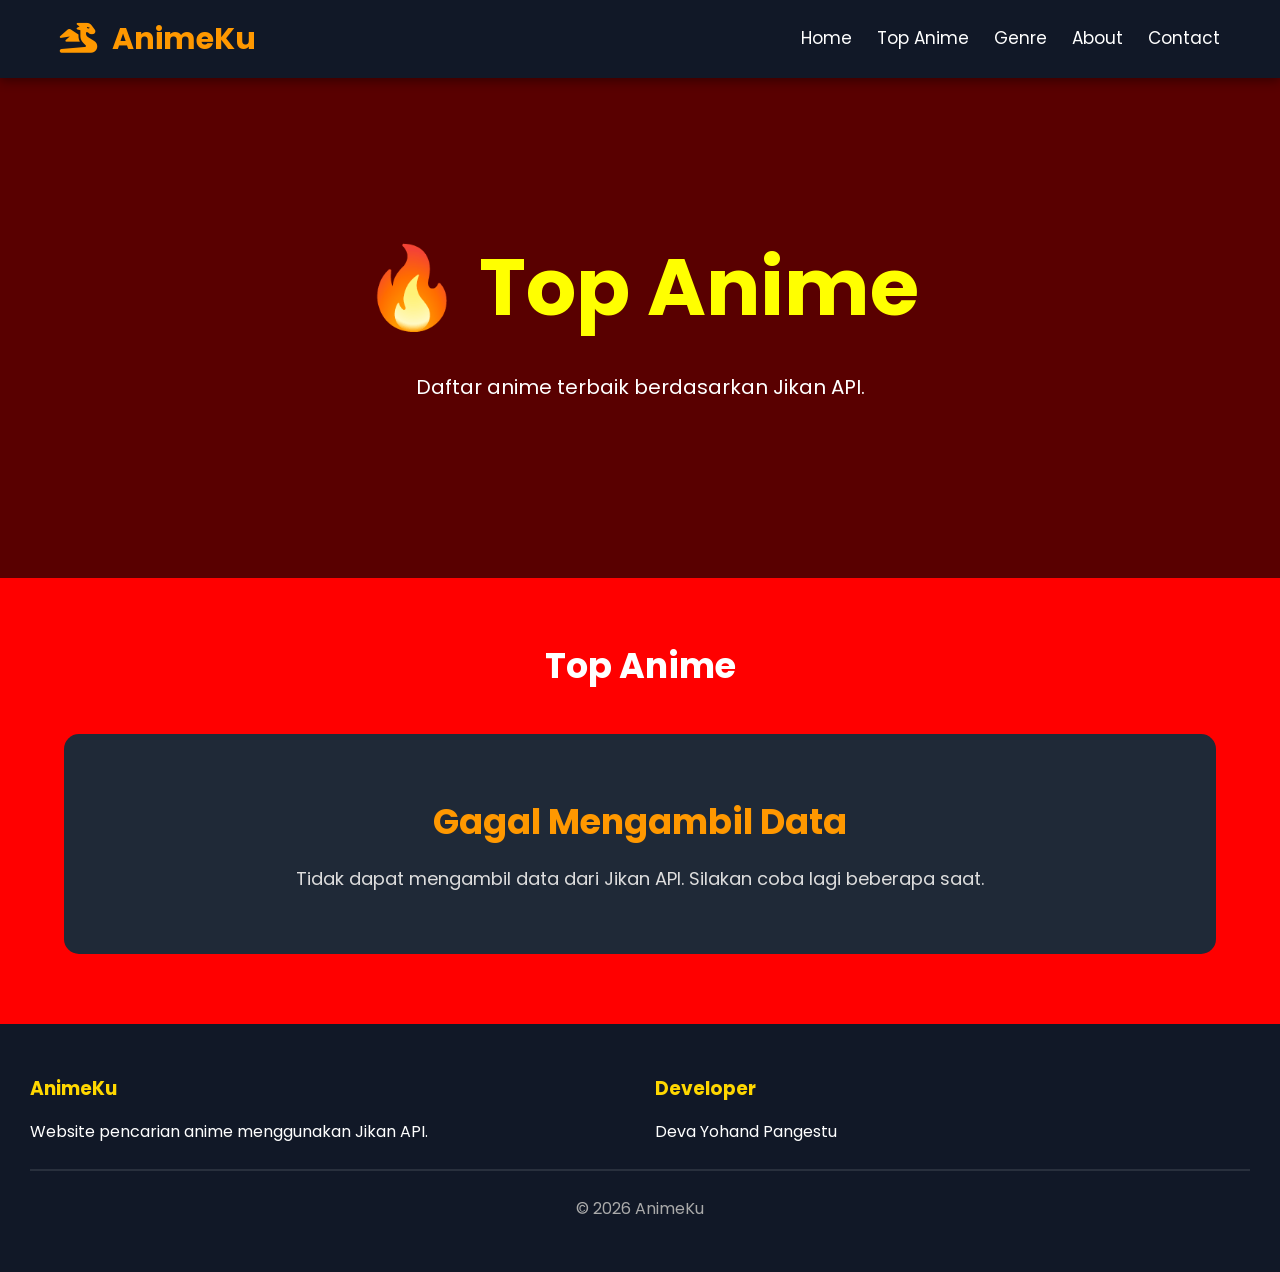
<file: topanime.html>
<!DOCTYPE html>
<html lang="id">

<head>

<meta charset="UTF-8">

<meta name="viewport"
content="width=device-width, initial-scale=1.0">

<title>Top Anime | AnimeKu</title>

<link rel="stylesheet" href="style.css">

<link rel="preconnect"
href="https://fonts.googleapis.com">

<link rel="preconnect"
href="https://fonts.gstatic.com"
crossorigin>

<link href="https://fonts.googleapis.com/css2?family=Poppins:wght@300;400;500;600;700&display=swap"
rel="stylesheet">

<link rel="stylesheet"
href="https://cdnjs.cloudflare.com/ajax/libs/font-awesome/6.6.0/css/all.min.css">

</head>

<body>

<!-- NAVBAR -->

<nav>

<div class="logo">

<i class="fa-solid fa-dragon"></i>

AnimeKu

</div>

<ul>

<li><a href="index.html">Home</a></li>

<li><a href="topanime.html">Top Anime</a></li>

<li><a href="genre.html">Genre</a></li>

<li><a href="about.html">About</a></li>

<li><a href="contact.html">Contact</a></li>

</ul>

</nav>

<!-- HERO -->

<section class="hero">

<div class="hero-text">

<h1>

🔥 Top Anime

</h1>

<p>

Daftar anime terbaik berdasarkan
Jikan API.

</p>

</div>

</section>

<!-- CONTENT -->

<section class="hasil">

<h2>

Top Anime

</h2>

<div id="anime-container">

<div class="loading">

<div class="spinner"></div>

<p>

Mengambil data anime...

</p>

</div>

</div>

</section>

<footer>

<div class="footer-content">

<div>

<h3>

AnimeKu

</h3>

<p>

Website pencarian anime menggunakan
Jikan API.

</p>

</div>

<div>

<h3>

Developer

</h3>

<p>

Deva Yohand Pangestu

</p>

</div>

</div>

<hr>

<p class="copyright">

© 2026 AnimeKu

</p>

</footer>

<script>

const container=document.getElementById("anime-container");

fetch("https://api.jikan.moe/v4/top/anime?limit=24")

.then(response=>response.json())

.then(result=>{

let html="";

result.data.forEach(anime=>{

let synopsis=anime.synopsis ?? "";

if(synopsis.length>150){

synopsis=synopsis.substring(0,150)+"...";

}

html+=`
<div class="anime-card">

<div class="anime-image">

<img
src="${anime.images.jpg.large_image_url}"
alt="${anime.title}">

</div>

<div class="anime-body">

<h2>

${anime.title}

</h2>

<div class="rating">

⭐ ${anime.score ?? "-"}

</div>

<div class="info">

<span>

🎬 ${anime.episodes ?? "-" } Episode

</span>

<span>

📅 ${anime.year ?? "-"}

</span>

</div>

<div class="badge">

<span>

${anime.type ?? "-"}

</span>

<span>

${anime.status ?? "-"}

</span>

</div>

<p>

${synopsis}

</p>

<div class="button-group">

<a

href="detail.html?id=${anime.mal_id}"

class="btn-detail">

<i class="fa-solid fa-circle-info"></i>

Lihat Detail

</a>

<a

href="${anime.url}"

target="_blank"

class="btn-mal">

<i class="fa-solid fa-arrow-up-right-from-square"></i>

MyAnimeList

</a>

</div>

</div>

</div>

`;

});

container.innerHTML=html;

})

.catch(error=>{

console.log(error);

container.innerHTML=`

<div class="error">

<h2>

Gagal Mengambil Data

</h2>

<p>

Tidak dapat mengambil data dari Jikan API.

Silakan coba lagi beberapa saat.

</p>

</div>

`;

});

</script>

</body>

</html>
</file>
<file: style.css>
/* =====================================================
   AnimeKu - style.css
   ===================================================== */
body{
    background:red !important;
}

h1{
    color:yellow !important;
    font-size:80px !important;
}
*{
    margin:0;
    padding:0;
    box-sizing:border-box;
}

html{
    scroll-behavior:smooth;
}

body{
    font-family:'Poppins',sans-serif;
    background:#0f172a;
    color:#fff;
    line-height:1.6;
}

/* ==========================
   NAVBAR
========================== */

nav{
    width:100%;
    background:#111827;
    display:flex;
    justify-content:space-between;
    align-items:center;
    padding:15px 60px;
    position:sticky;
    top:0;
    z-index:999;
    box-shadow:0 3px 10px rgba(0,0,0,.4);
}

.logo{
    font-size:30px;
    font-weight:bold;
    color:#ff9800;
}

.logo i{
    margin-right:8px;
}

nav ul{
    list-style:none;
    display:flex;
    gap:25px;
}

nav ul li{
    list-style:none;
}

nav ul li a{
    text-decoration:none;
    color:white;
    font-size:17px;
    transition:.3s;
}

nav ul li a:hover{
    color:#ff9800;
}

/* ==========================
   HERO
========================== */

.hero{
    min-height:500px;
    background:linear-gradient(rgba(0,0,0,.65),rgba(0,0,0,.65)),
    url("https://images.unsplash.com/photo-1511512578047-dfb367046420?w=1600");
    background-size:cover;
    background-position:center;
    display:flex;
    justify-content:center;
    align-items:center;
    text-align:center;
    padding:30px;
}

.hero h1{
    font-size:60px;
    margin-bottom:20px;
}

.hero p{
    font-size:20px;
    margin-bottom:30px;
}

/* ==========================
   SEARCH
========================== */

.search-box{
    display:flex;
    justify-content:center;
    flex-wrap:wrap;
    gap:10px;
}

.search-box input{
    width:450px;
    padding:15px;
    border:none;
    border-radius:8px;
    outline:none;
    font-size:17px;
}

.search-box button{
    background:#ff9800;
    color:white;
    border:none;
    padding:15px 30px;
    border-radius:8px;
    cursor:pointer;
    font-size:17px;
    transition:.3s;
}

.search-box button:hover{
    background:#ff6d00;
}

/* ==========================
   KATEGORI
========================== */

.kategori{
    width:90%;
    margin:60px auto;
}

.kategori h2{
    margin-bottom:25px;
    font-size:34px;
    text-align:center;
}

.category-list{
    display:flex;
    justify-content:center;
    flex-wrap:wrap;
    gap:15px;
}

.category-list button{
    padding:12px 25px;
    border:none;
    border-radius:30px;
    background:#1f2937;
    color:white;
    cursor:pointer;
    transition:.3s;
    font-size:15px;
}

.category-list button:hover{
    background:#ff9800;
}

/* ==========================
   LOADING
========================== */

.loading{
    display:none;
    text-align:center;
    padding:50px;
}

.spinner{
    width:60px;
    height:60px;
    border:6px solid #ddd;
    border-top:6px solid #ff9800;
    border-radius:50%;
    animation:spin 1s linear infinite;
    margin:auto;
}

@keyframes spin{

0%{
transform:rotate(0);
}

100%{
transform:rotate(360deg);
}

}

/* ==========================
   HASIL
========================== */

.hasil{
    width:90%;
    margin:60px auto;
}

.hasil h2{
    text-align:center;
    font-size:35px;
    margin-bottom:40px;
}

#anime-container{
    display:grid;
    grid-template-columns:repeat(auto-fit,minmax(300px,1fr));
    gap:30px;
}

/* ==========================
   CARD
========================== */

.anime-card{
    background:#1f2937;
    border-radius:15px;
    overflow:hidden;
    transition:.3s;
    box-shadow:0 5px 15px rgba(0,0,0,.3);
}

.anime-card:hover{
    transform:translateY(-10px);
}

.anime-image img{
    width:100%;
    height:420px;
    object-fit:cover;
}

.anime-body{
    padding:20px;
}

.anime-body h2{
    font-size:24px;
    margin-bottom:10px;
    color:#FFD700;
}

.rating{
    color:#ff9800;
    font-size:18px;
    margin-bottom:10px;
}

.info{
    display:flex;
    justify-content:space-between;
    margin-bottom:15px;
    color:#ddd;
}

.badge{
    display:flex;
    flex-wrap:wrap;
    gap:10px;
    margin-bottom:15px;
}

.badge span{
    background:#ff9800;
    padding:6px 12px;
    border-radius:20px;
    font-size:13px;
}

.anime-body p{
    color:#ddd;
    text-align:justify;
    margin-bottom:20px;
}

/* ==========================
   BUTTON
========================== */

.button-group{
    display:flex;
    gap:10px;
}

.btn-detail,
.btn-mal{

flex:1;
text-align:center;
padding:12px;
border-radius:8px;
text-decoration:none;
color:white;
font-weight:bold;
transition:.3s;

}

.btn-detail{
    background:#ff9800;
}

.btn-detail:hover{
    background:#ff6d00;
}

.btn-mal{
    background:#2563eb;
}

.btn-mal:hover{
    background:#1d4ed8;
}

/* ======================================
   WELCOME CARD
====================================== */

.welcome{
    background:#1f2937;
    padding:60px 30px;
    border-radius:15px;
    text-align:center;
    grid-column:1/-1;
}

.welcome i{
    font-size:70px;
    color:#ff9800;
    margin-bottom:20px;
}

.welcome h3{
    font-size:35px;
    margin-bottom:15px;
    color:#FFD700;
}

.welcome p{
    font-size:18px;
    color:#ddd;
}

/* ======================================
   NOT FOUND
====================================== */

.not-found,
.error{

grid-column:1/-1;
text-align:center;
padding:60px;
background:#1f2937;
border-radius:15px;

}

.not-found h2,
.error h2{

font-size:35px;
margin-bottom:15px;
color:#ff9800;

}

.not-found p,
.error p{

font-size:18px;
color:#ddd;

}

/* ======================================
   DETAIL PAGE
====================================== */

.detail-container{

width:90%;
max-width:1200px;
margin:50px auto;

}

.detail-card{

display:flex;
flex-wrap:wrap;
gap:30px;

background:#1f2937;

padding:30px;

border-radius:15px;

box-shadow:0 5px 15px rgba(0,0,0,.4);

}

.poster{

flex:1;
min-width:300px;

}

.poster img{

width:100%;
border-radius:15px;

}

.info{

flex:2;

}

.info h1{

font-size:42px;
color:#FFD700;
margin-bottom:20px;

}

.info table{

width:100%;
margin-top:20px;
border-collapse:collapse;

}

.info table td{

padding:12px;
border-bottom:1px solid rgba(255,255,255,.1);

}

.synopsis{

margin-top:30px;

line-height:1.8;

text-align:justify;

}

/* ======================================
   TRAILER
====================================== */

.trailer{

margin-top:40px;

}

.trailer iframe{

width:100%;

height:500px;

border:none;

border-radius:15px;

}

/* ======================================
   ABOUT
====================================== */

.about-container{

width:90%;

max-width:1200px;

margin:50px auto;

}

.title{

text-align:center;

margin-bottom:40px;

}

.title h1{

font-size:45px;

color:#FFD700;

margin-bottom:10px;

}

.title p{

color:#ccc;

font-size:18px;

}

.card{

background:#1f2937;

padding:30px;

border-radius:15px;

margin-bottom:30px;

box-shadow:0 5px 15px rgba(0,0,0,.3);

}

.card h2{

margin-bottom:20px;

color:#FFD700;

}

.card p{

line-height:1.8;

text-align:justify;

}

/* ======================================
   FEATURE GRID
====================================== */

.feature-grid{

display:grid;

grid-template-columns:
repeat(auto-fit,minmax(250px,1fr));

gap:20px;

margin-top:20px;

}

.feature{

background:#111827;

padding:25px;

border-radius:10px;

text-align:center;

transition:.3s;

}

.feature:hover{

transform:translateY(-10px);

}

.feature i{

font-size:45px;

color:#ff9800;

margin-bottom:15px;

}

.feature h3{

margin-bottom:10px;

}

/* ======================================
   PROFILE
====================================== */

.profile{

display:flex;

flex-wrap:wrap;

align-items:center;

gap:30px;

}

.profile img{

width:180px;

height:180px;

border-radius:50%;

border:5px solid #ff9800;

object-fit:cover;

}

.profile-info{

flex:1;

}

.profile-info table{

margin-top:20px;

width:100%;

}

.profile-info td{

padding:8px;

}

/* ======================================
   CONTACT
====================================== */

.contact-wrapper{

display:grid;

grid-template-columns:
repeat(auto-fit,minmax(400px,1fr));

gap:30px;

}

.contact-wrapper input,
.contact-wrapper textarea{

width:100%;

padding:15px;

margin-top:10px;

margin-bottom:20px;

border:none;

border-radius:8px;

font-size:16px;

}

.contact-wrapper textarea{

height:180px;

resize:none;

}

.contact-wrapper button{

width:100%;

padding:15px;

background:#ff9800;

border:none;

border-radius:8px;

font-size:18px;

color:white;

cursor:pointer;

transition:.3s;

}

.contact-wrapper button:hover{

background:#ff6d00;

}

/* ======================================
   SOCIAL
====================================== */

.social{

margin-top:20px;

}

.social a{

display:inline-flex;

justify-content:center;

align-items:center;

width:45px;

height:45px;

border-radius:50%;

background:#111827;

color:white;

text-decoration:none;

margin-right:10px;

font-size:20px;

transition:.3s;

}

.social a:hover{

background:#ff9800;

}

/* ======================================
   FOOTER
====================================== */

footer{

background:#111827;

padding:50px 30px;

margin-top:70px;

}

.footer-content{

display:grid;

grid-template-columns:
repeat(auto-fit,minmax(250px,1fr));

gap:30px;

margin-bottom:25px;

}

.footer-content h3{

color:#FFD700;

margin-bottom:15px;

}

.footer-content ul{

list-style:none;

}

.footer-content li{

margin-bottom:10px;

}

.footer-content a{

text-decoration:none;

color:white;

transition:.3s;

}

.footer-content a:hover{

color:#ff9800;

}

footer hr{

border:1px solid rgba(255,255,255,.1);

margin:25px 0;

}

.copyright{

text-align:center;

color:#aaa;

}

/* ======================================
   SCROLL BUTTON
====================================== */

#scrollTop{

box-shadow:0 5px 15px rgba(0,0,0,.4);

transition:.3s;

}

#scrollTop:hover{

transform:scale(1.1);

}

/* ======================================
   RESPONSIVE
====================================== */

@media(max-width:992px){

nav{

padding:20px;

flex-direction:column;

}

nav ul{

margin-top:20px;

flex-wrap:wrap;

justify-content:center;

}

.hero h1{

font-size:42px;

}

.search-box input{

width:100%;

}

.detail-card{

flex-direction:column;

}

.poster{

max-width:400px;

margin:auto;

}

}

@media(max-width:768px){

.hero{

min-height:350px;

}

.hero h1{

font-size:34px;

}

.hero p{

font-size:16px;

}

.button-group{

flex-direction:column;

}

.info{

flex-direction:column;

gap:10px;

}

.trailer iframe{

height:250px;

}

.profile{

flex-direction:column;

text-align:center;

}

}

@media(max-width:576px){

.logo{

font-size:24px;

}

.kategori h2,
.hasil h2,
.title h1{

font-size:28px;

}

.anime-image img{

height:300px;

}

.card{

padding:20px;

}

}
/* ======================================
   WELCOME CARD
====================================== */

.welcome{
    background:#1f2937;
    padding:60px 30px;
    border-radius:15px;
    text-align:center;
    grid-column:1/-1;
}

.welcome i{
    font-size:70px;
    color:#ff9800;
    margin-bottom:20px;
}

.welcome h3{
    font-size:35px;
    margin-bottom:15px;
    color:#FFD700;
}

.welcome p{
    font-size:18px;
    color:#ddd;
}

/* ======================================
   NOT FOUND
====================================== */

.not-found,
.error{

grid-column:1/-1;
text-align:center;
padding:60px;
background:#1f2937;
border-radius:15px;

}

.not-found h2,
.error h2{

font-size:35px;
margin-bottom:15px;
color:#ff9800;

}

.not-found p,
.error p{

font-size:18px;
color:#ddd;

}

/* ======================================
   DETAIL PAGE
====================================== */

.detail-container{

width:90%;
max-width:1200px;
margin:50px auto;

}

.detail-card{

display:flex;
flex-wrap:wrap;
gap:30px;

background:#1f2937;

padding:30px;

border-radius:15px;

box-shadow:0 5px 15px rgba(0,0,0,.4);

}

.poster{

flex:1;
min-width:300px;

}

.poster img{

width:100%;
border-radius:15px;

}

.info{

flex:2;

}

.info h1{

font-size:42px;
color:#FFD700;
margin-bottom:20px;

}

.info table{

width:100%;
margin-top:20px;
border-collapse:collapse;

}

.info table td{

padding:12px;
border-bottom:1px solid rgba(255,255,255,.1);

}

.synopsis{

margin-top:30px;

line-height:1.8;

text-align:justify;

}

/* ======================================
   TRAILER
====================================== */

.trailer{

margin-top:40px;

}

.trailer iframe{

width:100%;

height:500px;

border:none;

border-radius:15px;

}

/* ======================================
   ABOUT
====================================== */

.about-container{

width:90%;

max-width:1200px;

margin:50px auto;

}

.title{

text-align:center;

margin-bottom:40px;

}

.title h1{

font-size:45px;

color:#FFD700;

margin-bottom:10px;

}

.title p{

color:#ccc;

font-size:18px;

}

.card{

background:#1f2937;

padding:30px;

border-radius:15px;

margin-bottom:30px;

box-shadow:0 5px 15px rgba(0,0,0,.3);

}

.card h2{

margin-bottom:20px;

color:#FFD700;

}

.card p{

line-height:1.8;

text-align:justify;

}

/* ======================================
   FEATURE GRID
====================================== */

.feature-grid{

display:grid;

grid-template-columns:
repeat(auto-fit,minmax(250px,1fr));

gap:20px;

margin-top:20px;

}

.feature{

background:#111827;

padding:25px;

border-radius:10px;

text-align:center;

transition:.3s;

}

.feature:hover{

transform:translateY(-10px);

}

.feature i{

font-size:45px;

color:#ff9800;

margin-bottom:15px;

}

.feature h3{

margin-bottom:10px;

}

/* ======================================
   PROFILE
====================================== */

.profile{

display:flex;

flex-wrap:wrap;

align-items:center;

gap:30px;

}

.profile img{

width:180px;

height:180px;

border-radius:50%;

border:5px solid #ff9800;

object-fit:cover;

}

.profile-info{

flex:1;

}

.profile-info table{

margin-top:20px;

width:100%;

}

.profile-info td{

padding:8px;

}

/* ======================================
   CONTACT
====================================== */

.contact-wrapper{

display:grid;

grid-template-columns:
repeat(auto-fit,minmax(400px,1fr));

gap:30px;

}

.contact-wrapper input,
.contact-wrapper textarea{

width:100%;

padding:15px;

margin-top:10px;

margin-bottom:20px;

border:none;

border-radius:8px;

font-size:16px;

}

.contact-wrapper textarea{

height:180px;

resize:none;

}

.contact-wrapper button{

width:100%;

padding:15px;

background:#ff9800;

border:none;

border-radius:8px;

font-size:18px;

color:white;

cursor:pointer;

transition:.3s;

}

.contact-wrapper button:hover{

background:#ff6d00;

}

/* ======================================
   SOCIAL
====================================== */

.social{

margin-top:20px;

}

.social a{

display:inline-flex;

justify-content:center;

align-items:center;

width:45px;

height:45px;

border-radius:50%;

background:#111827;

color:white;

text-decoration:none;

margin-right:10px;

font-size:20px;

transition:.3s;

}

.social a:hover{

background:#ff9800;

}

/* ======================================
   FOOTER
====================================== */

footer{

background:#111827;

padding:50px 30px;

margin-top:70px;

}

.footer-content{

display:grid;

grid-template-columns:
repeat(auto-fit,minmax(250px,1fr));

gap:30px;

margin-bottom:25px;

}

.footer-content h3{

color:#FFD700;

margin-bottom:15px;

}

.footer-content ul{

list-style:none;

}

.footer-content li{

margin-bottom:10px;

}

.footer-content a{

text-decoration:none;

color:white;

transition:.3s;

}

.footer-content a:hover{

color:#ff9800;

}

footer hr{

border:1px solid rgba(255,255,255,.1);

margin:25px 0;

}

.copyright{

text-align:center;

color:#aaa;

}

/* ======================================
   SCROLL BUTTON
====================================== */

#scrollTop{

box-shadow:0 5px 15px rgba(0,0,0,.4);

transition:.3s;

}

#scrollTop:hover{

transform:scale(1.1);

}

/* ======================================
   RESPONSIVE
====================================== */

@media(max-width:992px){

nav{

padding:20px;

flex-direction:column;

}

nav ul{

margin-top:20px;

flex-wrap:wrap;

justify-content:center;

}

.hero h1{

font-size:42px;

}

.search-box input{

width:100%;

}

.detail-card{

flex-direction:column;

}

.poster{

max-width:400px;

margin:auto;

}

}

@media(max-width:768px){

.hero{

min-height:350px;

}

.hero h1{

font-size:34px;

}

.hero p{

font-size:16px;

}

.button-group{

flex-direction:column;

}

.info{

flex-direction:column;

gap:10px;

}

.trailer iframe{

height:250px;

}

.profile{

flex-direction:column;

text-align:center;

}

}

@media(max-width:576px){

.logo{

font-size:24px;

}

.kategori h2,
.hasil h2,
.title h1{

font-size:28px;

}

.anime-image img{

height:300px;

}

.card{

padding:20px;

}

}
</file>
